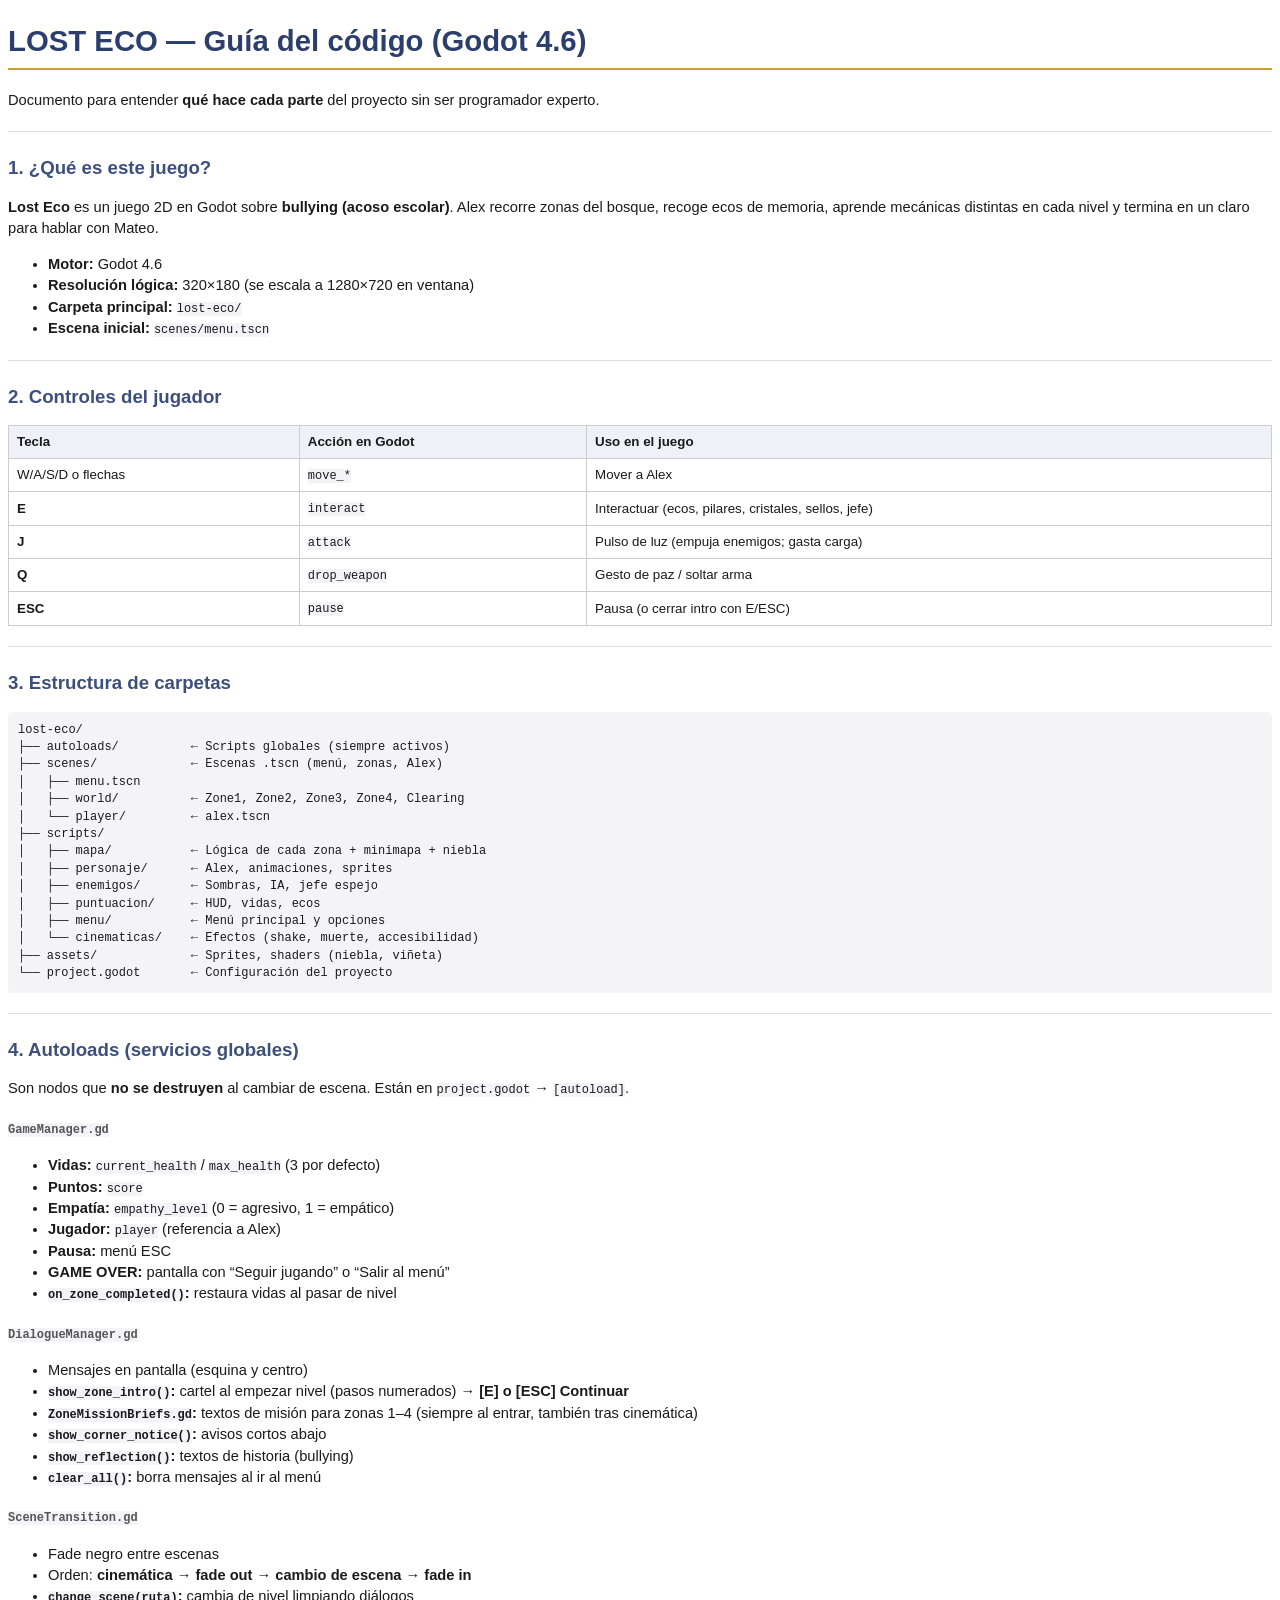
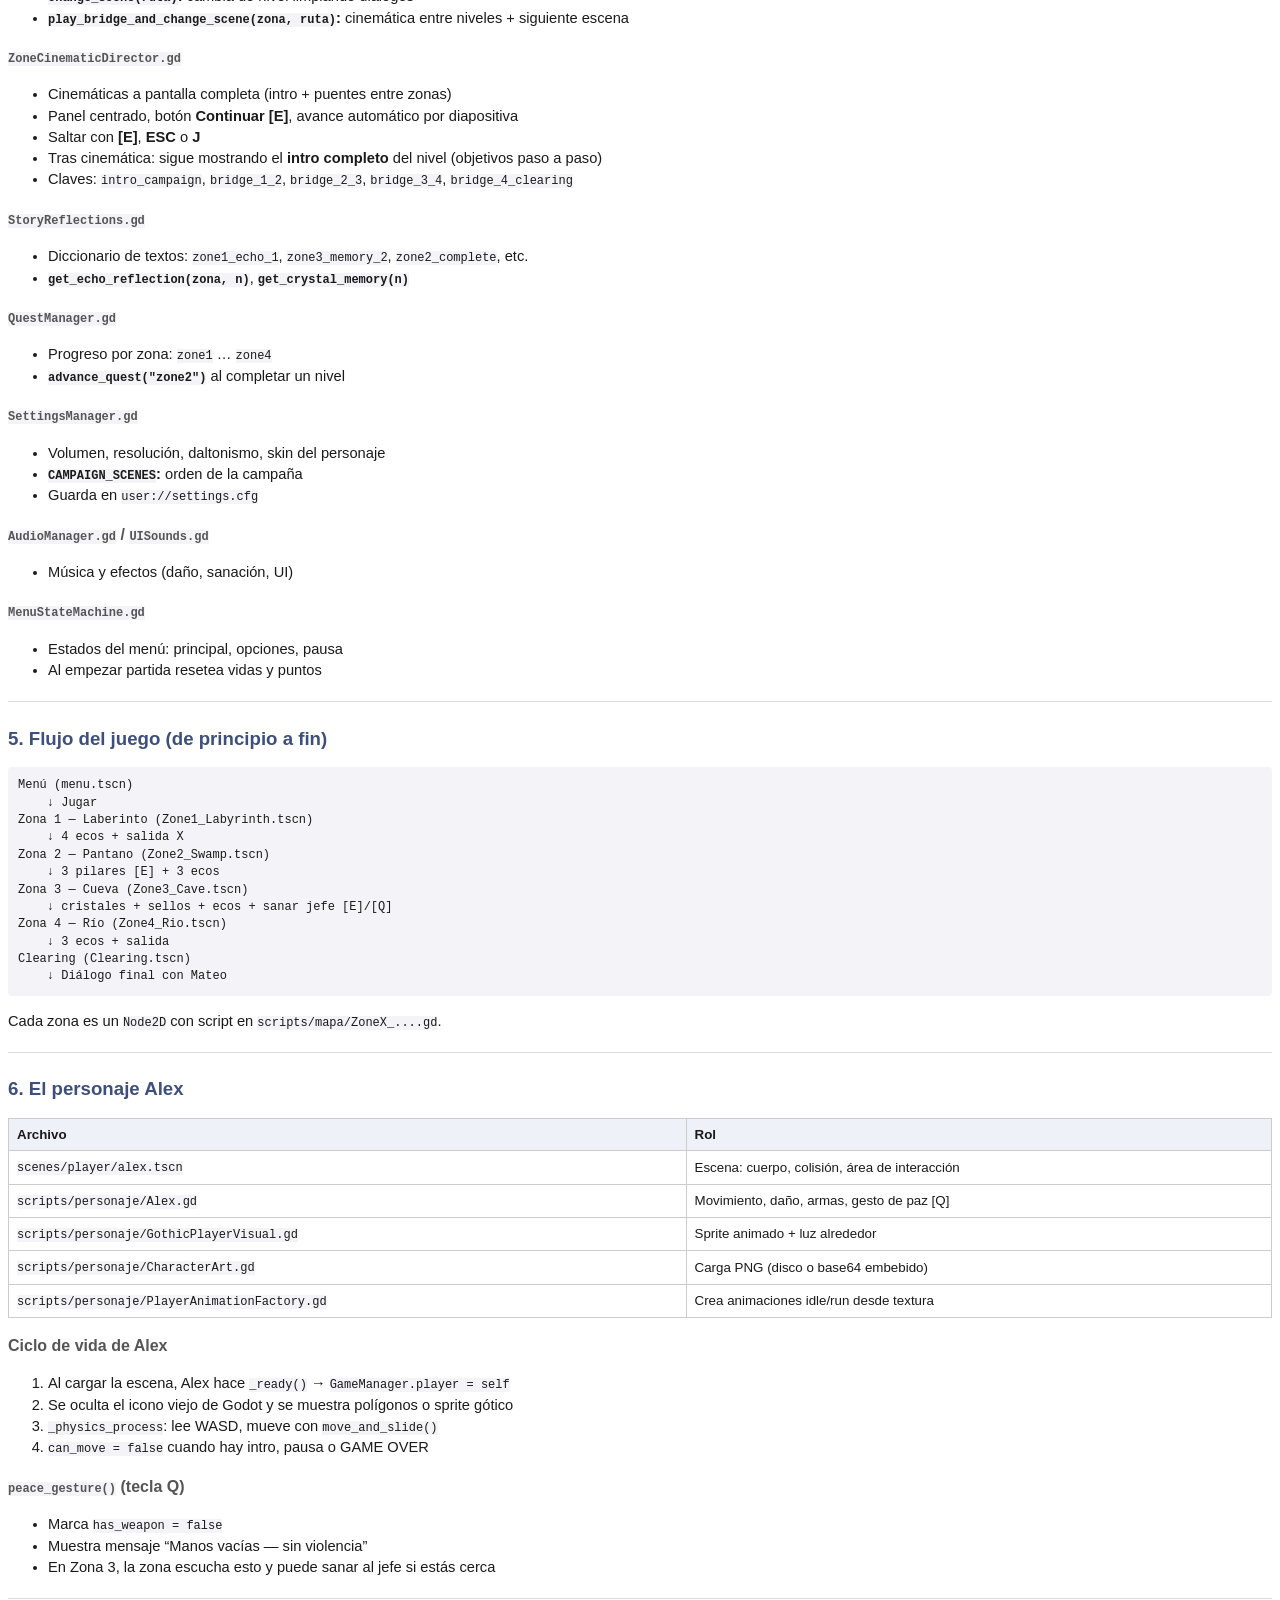
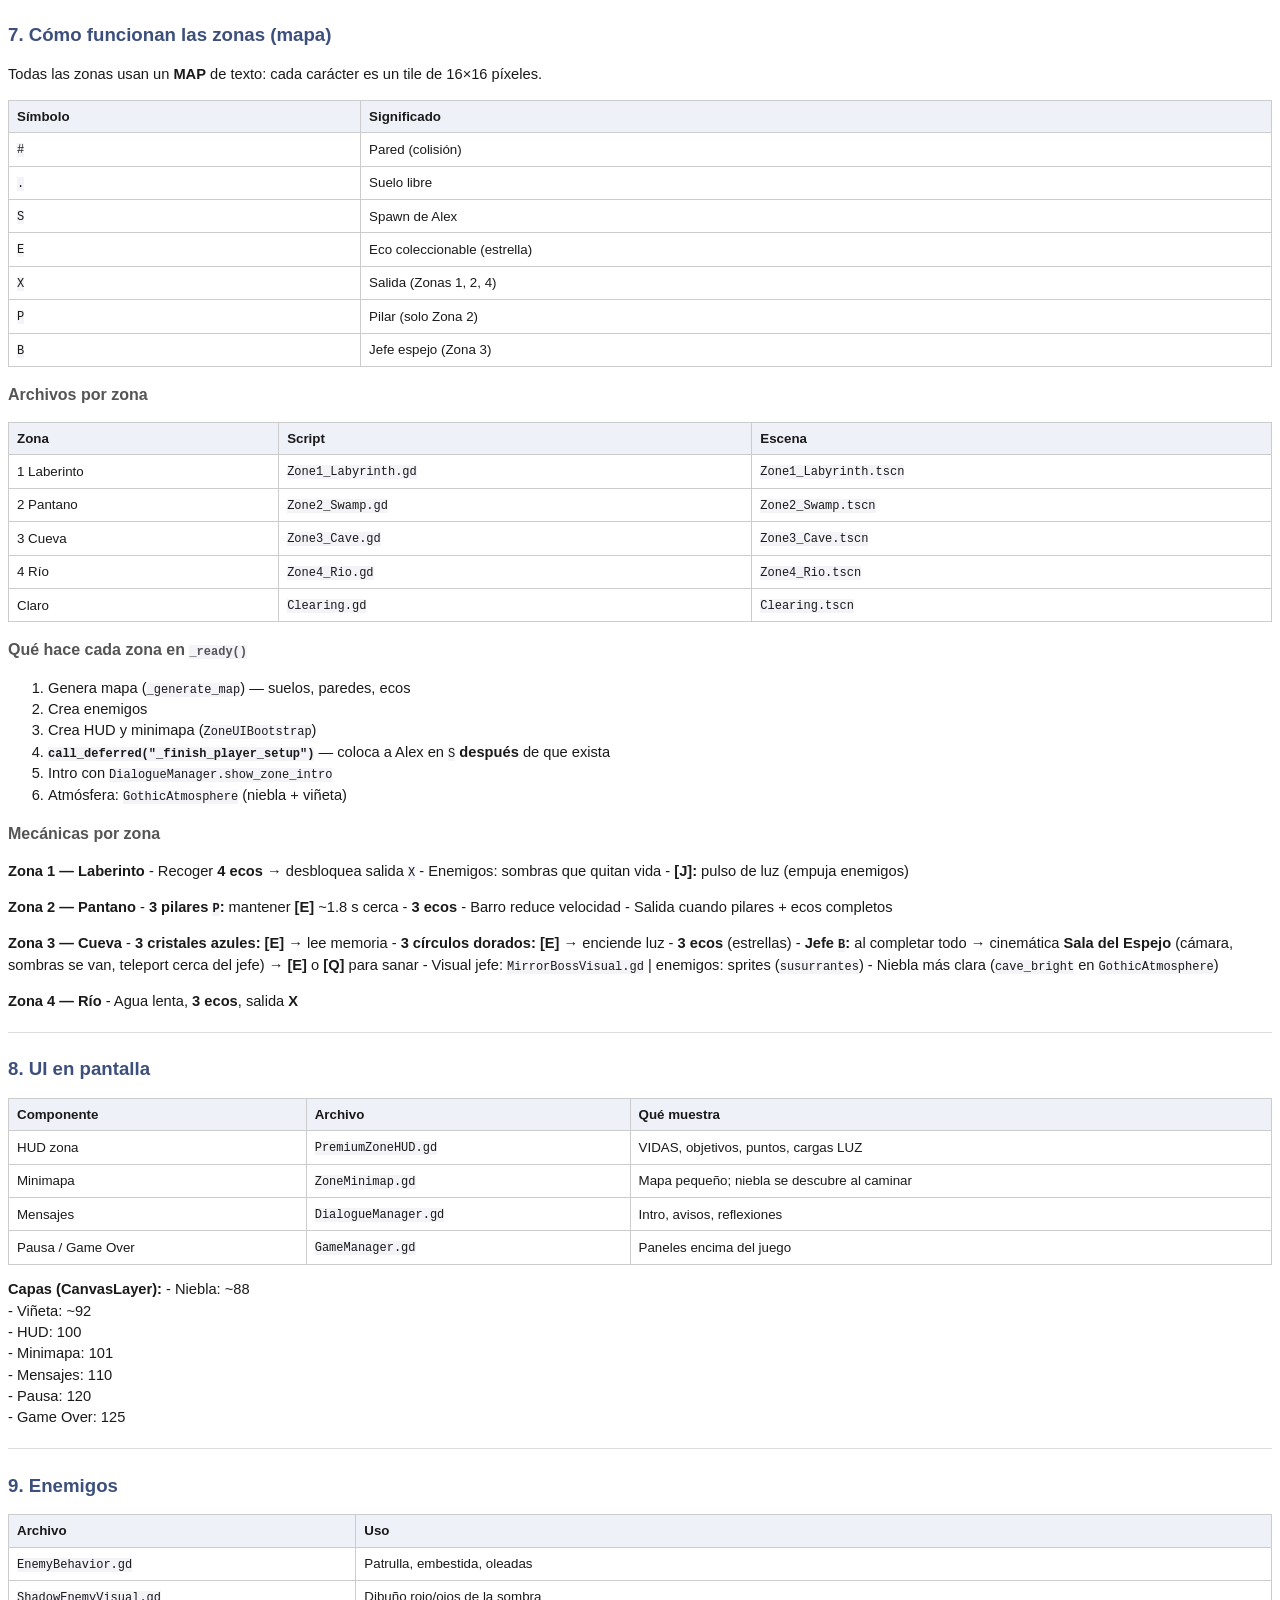
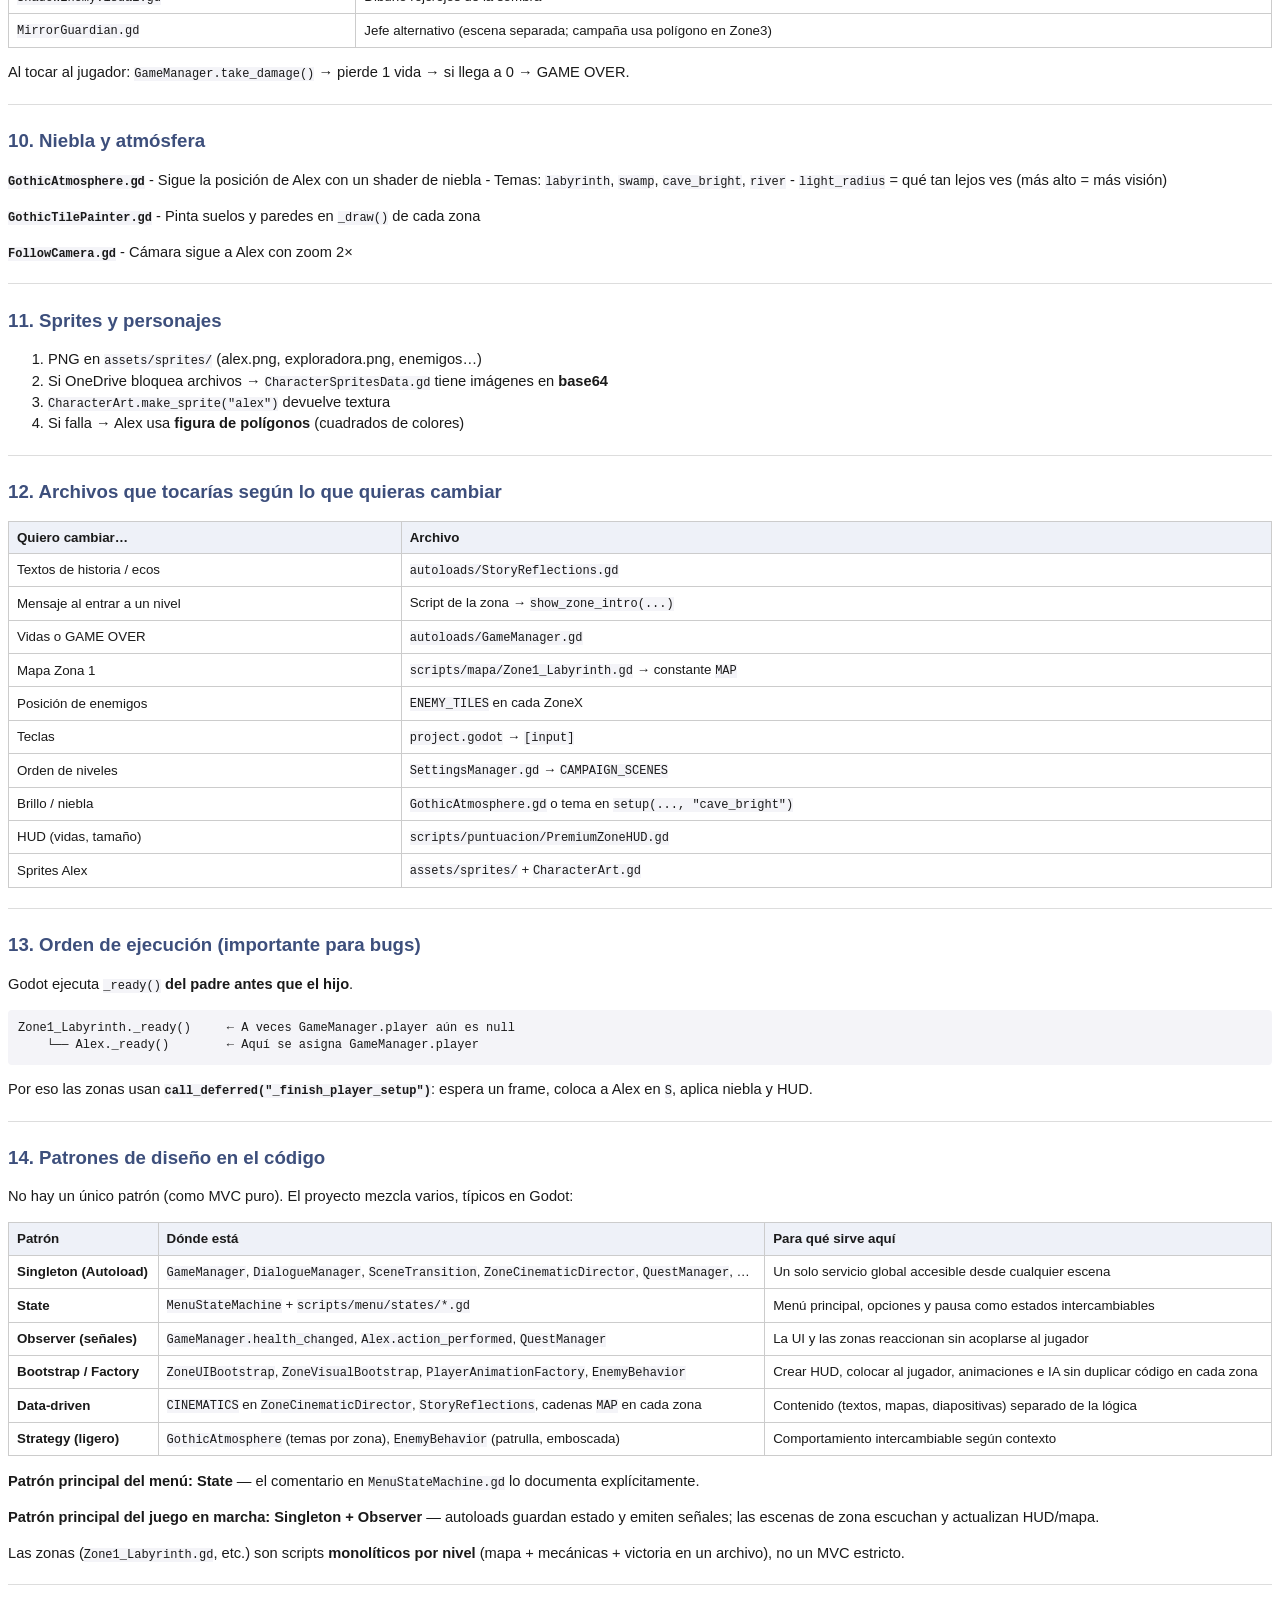
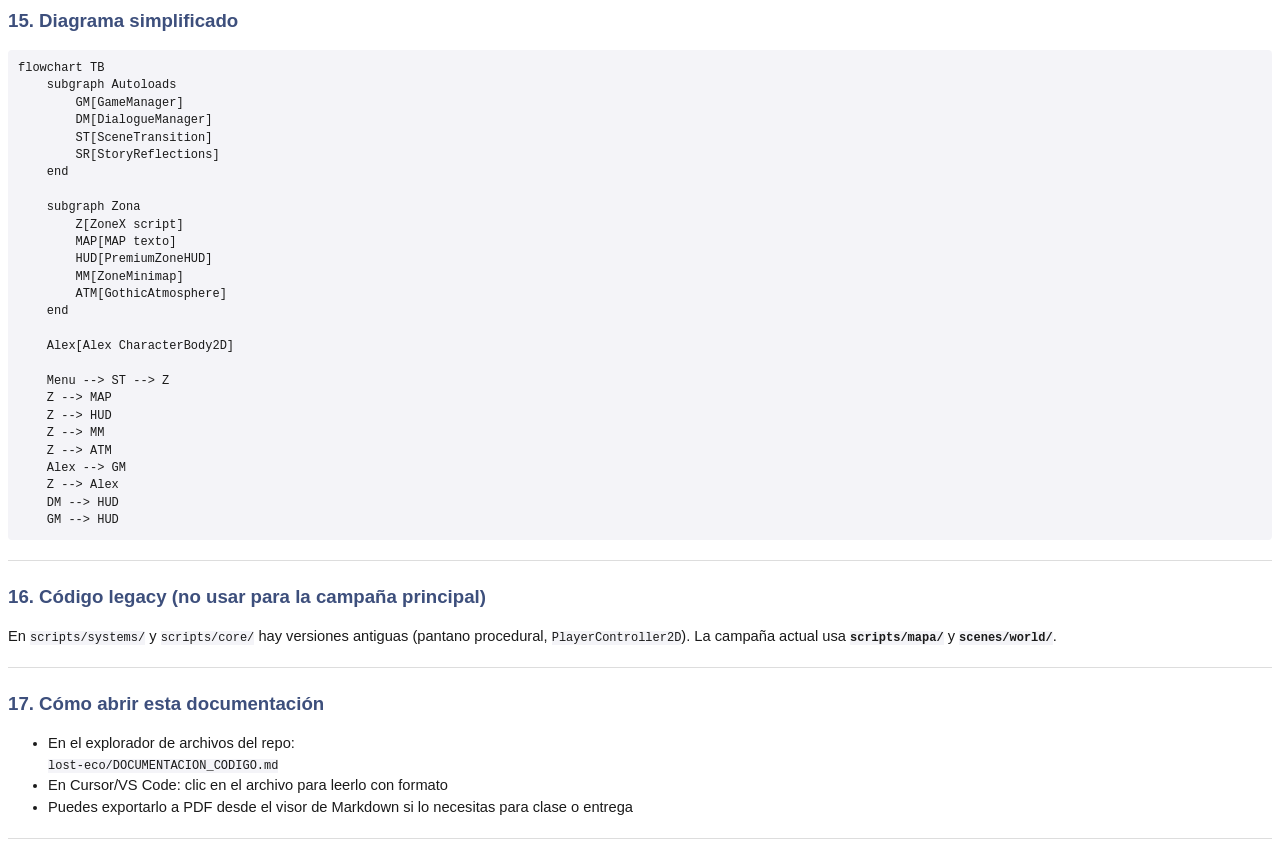
<file: lost-eco/DOCUMENTACION_CODIGO.html>
<!DOCTYPE html>
<html lang="es">
<head>
<meta charset="utf-8"/>
<title>LOST ECO — Documentación del código</title>
<style>
@page { margin: 18mm 16mm; }
body {
  font-family: "Segoe UI", Arial, sans-serif;
  font-size: 11pt;
  line-height: 1.45;
  color: #1a1a1a;
  max-width: 100%;
}
h1 { color: #2c3e6b; border-bottom: 2px solid #c9a227; padding-bottom: 6px; font-size: 22pt; }
h2 { color: #3d4f7c; margin-top: 1.2em; font-size: 14pt; }
h3 { color: #555; font-size: 12pt; }
code, pre { background: #f4f4f8; font-size: 9pt; }
pre { padding: 10px; border-radius: 4px; overflow-x: auto; white-space: pre-wrap; }
table { border-collapse: collapse; width: 100%; margin: 12px 0; font-size: 10pt; }
th, td { border: 1px solid #ccc; padding: 6px 8px; text-align: left; }
th { background: #eef1f8; }
blockquote { border-left: 4px solid #c9a227; margin-left: 0; padding-left: 12px; color: #444; }
hr { border: none; border-top: 1px solid #ddd; margin: 20px 0; }
</style>
</head>
<body>
<h1 id="lost-eco-guia-del-codigo-godot-46">LOST ECO — Guía del código (Godot 4.6)</h1>
<p>Documento para entender <strong>qué hace cada parte</strong> del proyecto sin ser programador experto.</p>
<hr />
<h2 id="1-que-es-este-juego">1. ¿Qué es este juego?</h2>
<p><strong>Lost Eco</strong> es un juego 2D en Godot sobre <strong>bullying (acoso escolar)</strong>. Alex recorre zonas del bosque, recoge ecos de memoria, aprende mecánicas distintas en cada nivel y termina en un claro para hablar con Mateo.</p>
<ul>
<li><strong>Motor:</strong> Godot 4.6  </li>
<li><strong>Resolución lógica:</strong> 320×180 (se escala a 1280×720 en ventana)  </li>
<li><strong>Carpeta principal:</strong> <code>lost-eco/</code>  </li>
<li><strong>Escena inicial:</strong> <code>scenes/menu.tscn</code></li>
</ul>
<hr />
<h2 id="2-controles-del-jugador">2. Controles del jugador</h2>
<table>
<thead>
<tr>
<th>Tecla</th>
<th>Acción en Godot</th>
<th>Uso en el juego</th>
</tr>
</thead>
<tbody>
<tr>
<td>W/A/S/D o flechas</td>
<td><code>move_*</code></td>
<td>Mover a Alex</td>
</tr>
<tr>
<td><strong>E</strong></td>
<td><code>interact</code></td>
<td>Interactuar (ecos, pilares, cristales, sellos, jefe)</td>
</tr>
<tr>
<td><strong>J</strong></td>
<td><code>attack</code></td>
<td>Pulso de luz (empuja enemigos; gasta carga)</td>
</tr>
<tr>
<td><strong>Q</strong></td>
<td><code>drop_weapon</code></td>
<td>Gesto de paz / soltar arma</td>
</tr>
<tr>
<td><strong>ESC</strong></td>
<td><code>pause</code></td>
<td>Pausa (o cerrar intro con E/ESC)</td>
</tr>
</tbody>
</table>
<hr />
<h2 id="3-estructura-de-carpetas">3. Estructura de carpetas</h2>
<pre><code>lost-eco/
├── autoloads/          ← Scripts globales (siempre activos)
├── scenes/             ← Escenas .tscn (menú, zonas, Alex)
│   ├── menu.tscn
│   ├── world/          ← Zone1, Zone2, Zone3, Zone4, Clearing
│   └── player/         ← alex.tscn
├── scripts/
│   ├── mapa/           ← Lógica de cada zona + minimapa + niebla
│   ├── personaje/      ← Alex, animaciones, sprites
│   ├── enemigos/       ← Sombras, IA, jefe espejo
│   ├── puntuacion/     ← HUD, vidas, ecos
│   ├── menu/           ← Menú principal y opciones
│   └── cinematicas/    ← Efectos (shake, muerte, accesibilidad)
├── assets/             ← Sprites, shaders (niebla, viñeta)
└── project.godot       ← Configuración del proyecto
</code></pre>
<hr />
<h2 id="4-autoloads-servicios-globales">4. Autoloads (servicios globales)</h2>
<p>Son nodos que <strong>no se destruyen</strong> al cambiar de escena. Están en <code>project.godot</code> → <code>[autoload]</code>.</p>
<h3 id="gamemanagergd"><code>GameManager.gd</code></h3>
<ul>
<li><strong>Vidas:</strong> <code>current_health</code> / <code>max_health</code> (3 por defecto)</li>
<li><strong>Puntos:</strong> <code>score</code></li>
<li><strong>Empatía:</strong> <code>empathy_level</code> (0 = agresivo, 1 = empático)</li>
<li><strong>Jugador:</strong> <code>player</code> (referencia a Alex)</li>
<li><strong>Pausa:</strong> menú ESC</li>
<li><strong>GAME OVER:</strong> pantalla con “Seguir jugando” o “Salir al menú”</li>
<li><strong><code>on_zone_completed()</code>:</strong> restaura vidas al pasar de nivel</li>
</ul>
<h3 id="dialoguemanagergd"><code>DialogueManager.gd</code></h3>
<ul>
<li>Mensajes en pantalla (esquina y centro)</li>
<li><strong><code>show_zone_intro()</code>:</strong> cartel al empezar nivel (pasos numerados) → <strong>[E] o [ESC] Continuar</strong></li>
<li><strong><code>ZoneMissionBriefs.gd</code>:</strong> textos de misión para zonas 1–4 (siempre al entrar, también tras cinemática)</li>
<li><strong><code>show_corner_notice()</code>:</strong> avisos cortos abajo</li>
<li><strong><code>show_reflection()</code>:</strong> textos de historia (bullying)</li>
<li><strong><code>clear_all()</code>:</strong> borra mensajes al ir al menú</li>
</ul>
<h3 id="scenetransitiongd"><code>SceneTransition.gd</code></h3>
<ul>
<li>Fade negro entre escenas</li>
<li>Orden: <strong>cinemática → fade out → cambio de escena → fade in</strong></li>
<li><strong><code>change_scene(ruta)</code>:</strong> cambia de nivel limpiando diálogos</li>
<li><strong><code>play_bridge_and_change_scene(zona, ruta)</code>:</strong> cinemática entre niveles + siguiente escena</li>
</ul>
<h3 id="zonecinematicdirectorgd"><code>ZoneCinematicDirector.gd</code></h3>
<ul>
<li>Cinemáticas a pantalla completa (intro + puentes entre zonas)</li>
<li>Panel centrado, botón <strong>Continuar [E]</strong>, avance automático por diapositiva</li>
<li>Saltar con <strong>[E]</strong>, <strong>ESC</strong> o <strong>J</strong></li>
<li>Tras cinemática: sigue mostrando el <strong>intro completo</strong> del nivel (objetivos paso a paso)</li>
<li>Claves: <code>intro_campaign</code>, <code>bridge_1_2</code>, <code>bridge_2_3</code>, <code>bridge_3_4</code>, <code>bridge_4_clearing</code></li>
</ul>
<h3 id="storyreflectionsgd"><code>StoryReflections.gd</code></h3>
<ul>
<li>Diccionario de textos: <code>zone1_echo_1</code>, <code>zone3_memory_2</code>, <code>zone2_complete</code>, etc.</li>
<li><strong><code>get_echo_reflection(zona, n)</code></strong>, <strong><code>get_crystal_memory(n)</code></strong></li>
</ul>
<h3 id="questmanagergd"><code>QuestManager.gd</code></h3>
<ul>
<li>Progreso por zona: <code>zone1</code> … <code>zone4</code></li>
<li><strong><code>advance_quest("zone2")</code></strong> al completar un nivel</li>
</ul>
<h3 id="settingsmanagergd"><code>SettingsManager.gd</code></h3>
<ul>
<li>Volumen, resolución, daltonismo, skin del personaje</li>
<li><strong><code>CAMPAIGN_SCENES</code>:</strong> orden de la campaña</li>
<li>Guarda en <code>user://settings.cfg</code></li>
</ul>
<h3 id="audiomanagergd-uisoundsgd"><code>AudioManager.gd</code> / <code>UISounds.gd</code></h3>
<ul>
<li>Música y efectos (daño, sanación, UI)</li>
</ul>
<h3 id="menustatemachinegd"><code>MenuStateMachine.gd</code></h3>
<ul>
<li>Estados del menú: principal, opciones, pausa</li>
<li>Al empezar partida resetea vidas y puntos</li>
</ul>
<hr />
<h2 id="5-flujo-del-juego-de-principio-a-fin">5. Flujo del juego (de principio a fin)</h2>
<pre><code>Menú (menu.tscn)
    ↓ Jugar
Zona 1 — Laberinto (Zone1_Labyrinth.tscn)
    ↓ 4 ecos + salida X
Zona 2 — Pantano (Zone2_Swamp.tscn)
    ↓ 3 pilares [E] + 3 ecos
Zona 3 — Cueva (Zone3_Cave.tscn)
    ↓ cristales + sellos + ecos + sanar jefe [E]/[Q]
Zona 4 — Río (Zone4_Rio.tscn)
    ↓ 3 ecos + salida
Clearing (Clearing.tscn)
    ↓ Diálogo final con Mateo
</code></pre>
<p>Cada zona es un <code>Node2D</code> con script en <code>scripts/mapa/ZoneX_....gd</code>.</p>
<hr />
<h2 id="6-el-personaje-alex">6. El personaje Alex</h2>
<table>
<thead>
<tr>
<th>Archivo</th>
<th>Rol</th>
</tr>
</thead>
<tbody>
<tr>
<td><code>scenes/player/alex.tscn</code></td>
<td>Escena: cuerpo, colisión, área de interacción</td>
</tr>
<tr>
<td><code>scripts/personaje/Alex.gd</code></td>
<td>Movimiento, daño, armas, gesto de paz [Q]</td>
</tr>
<tr>
<td><code>scripts/personaje/GothicPlayerVisual.gd</code></td>
<td>Sprite animado + luz alrededor</td>
</tr>
<tr>
<td><code>scripts/personaje/CharacterArt.gd</code></td>
<td>Carga PNG (disco o base64 embebido)</td>
</tr>
<tr>
<td><code>scripts/personaje/PlayerAnimationFactory.gd</code></td>
<td>Crea animaciones idle/run desde textura</td>
</tr>
</tbody>
</table>
<h3 id="ciclo-de-vida-de-alex">Ciclo de vida de Alex</h3>
<ol>
<li>Al cargar la escena, Alex hace <code>_ready()</code> → <code>GameManager.player = self</code></li>
<li>Se oculta el icono viejo de Godot y se muestra polígonos o sprite gótico</li>
<li><code>_physics_process</code>: lee WASD, mueve con <code>move_and_slide()</code></li>
<li><code>can_move = false</code> cuando hay intro, pausa o GAME OVER</li>
</ol>
<h3 id="peace_gesture-tecla-q"><code>peace_gesture()</code> (tecla Q)</h3>
<ul>
<li>Marca <code>has_weapon = false</code></li>
<li>Muestra mensaje “Manos vacías — sin violencia”</li>
<li>En Zona 3, la zona escucha esto y puede sanar al jefe si estás cerca</li>
</ul>
<hr />
<h2 id="7-como-funcionan-las-zonas-mapa">7. Cómo funcionan las zonas (mapa)</h2>
<p>Todas las zonas usan un <strong>MAP</strong> de texto: cada carácter es un tile de 16×16 píxeles.</p>
<table>
<thead>
<tr>
<th>Símbolo</th>
<th>Significado</th>
</tr>
</thead>
<tbody>
<tr>
<td><code>#</code></td>
<td>Pared (colisión)</td>
</tr>
<tr>
<td><code>.</code></td>
<td>Suelo libre</td>
</tr>
<tr>
<td><code>S</code></td>
<td>Spawn de Alex</td>
</tr>
<tr>
<td><code>E</code></td>
<td>Eco coleccionable (estrella)</td>
</tr>
<tr>
<td><code>X</code></td>
<td>Salida (Zonas 1, 2, 4)</td>
</tr>
<tr>
<td><code>P</code></td>
<td>Pilar (solo Zona 2)</td>
</tr>
<tr>
<td><code>B</code></td>
<td>Jefe espejo (Zona 3)</td>
</tr>
</tbody>
</table>
<h3 id="archivos-por-zona">Archivos por zona</h3>
<table>
<thead>
<tr>
<th>Zona</th>
<th>Script</th>
<th>Escena</th>
</tr>
</thead>
<tbody>
<tr>
<td>1 Laberinto</td>
<td><code>Zone1_Labyrinth.gd</code></td>
<td><code>Zone1_Labyrinth.tscn</code></td>
</tr>
<tr>
<td>2 Pantano</td>
<td><code>Zone2_Swamp.gd</code></td>
<td><code>Zone2_Swamp.tscn</code></td>
</tr>
<tr>
<td>3 Cueva</td>
<td><code>Zone3_Cave.gd</code></td>
<td><code>Zone3_Cave.tscn</code></td>
</tr>
<tr>
<td>4 Río</td>
<td><code>Zone4_Rio.gd</code></td>
<td><code>Zone4_Rio.tscn</code></td>
</tr>
<tr>
<td>Claro</td>
<td><code>Clearing.gd</code></td>
<td><code>Clearing.tscn</code></td>
</tr>
</tbody>
</table>
<h3 id="que-hace-cada-zona-en-_ready">Qué hace cada zona en <code>_ready()</code></h3>
<ol>
<li>Genera mapa (<code>_generate_map</code>) — suelos, paredes, ecos</li>
<li>Crea enemigos</li>
<li>Crea HUD y minimapa (<code>ZoneUIBootstrap</code>)</li>
<li><strong><code>call_deferred("_finish_player_setup")</code></strong> — coloca a Alex en <code>S</code> <strong>después</strong> de que exista</li>
<li>Intro con <code>DialogueManager.show_zone_intro</code></li>
<li>Atmósfera: <code>GothicAtmosphere</code> (niebla + viñeta)</li>
</ol>
<h3 id="mecanicas-por-zona">Mecánicas por zona</h3>
<p><strong>Zona 1 — Laberinto</strong>
- Recoger <strong>4 ecos</strong> → desbloquea salida <code>X</code>
- Enemigos: sombras que quitan vida
- <strong>[J]:</strong> pulso de luz (empuja enemigos)</p>
<p><strong>Zona 2 — Pantano</strong>
- <strong>3 pilares <code>P</code>:</strong> mantener <strong>[E]</strong> ~1.8 s cerca
- <strong>3 ecos</strong>
- Barro reduce velocidad
- Salida cuando pilares + ecos completos</p>
<p><strong>Zona 3 — Cueva</strong>
- <strong>3 cristales azules:</strong> <strong>[E]</strong> → lee memoria
- <strong>3 círculos dorados:</strong> <strong>[E]</strong> → enciende luz
- <strong>3 ecos</strong> (estrellas)
- <strong>Jefe <code>B</code>:</strong> al completar todo → cinemática <strong>Sala del Espejo</strong> (cámara, sombras se van, teleport cerca del jefe) → <strong>[E]</strong> o <strong>[Q]</strong> para sanar
- Visual jefe: <code>MirrorBossVisual.gd</code> | enemigos: sprites (<code>susurrantes</code>)
- Niebla más clara (<code>cave_bright</code> en <code>GothicAtmosphere</code>)</p>
<p><strong>Zona 4 — Río</strong>
- Agua lenta, <strong>3 ecos</strong>, salida <strong>X</strong></p>
<hr />
<h2 id="8-ui-en-pantalla">8. UI en pantalla</h2>
<table>
<thead>
<tr>
<th>Componente</th>
<th>Archivo</th>
<th>Qué muestra</th>
</tr>
</thead>
<tbody>
<tr>
<td>HUD zona</td>
<td><code>PremiumZoneHUD.gd</code></td>
<td>VIDAS, objetivos, puntos, cargas LUZ</td>
</tr>
<tr>
<td>Minimapa</td>
<td><code>ZoneMinimap.gd</code></td>
<td>Mapa pequeño; niebla se descubre al caminar</td>
</tr>
<tr>
<td>Mensajes</td>
<td><code>DialogueManager.gd</code></td>
<td>Intro, avisos, reflexiones</td>
</tr>
<tr>
<td>Pausa / Game Over</td>
<td><code>GameManager.gd</code></td>
<td>Paneles encima del juego</td>
</tr>
</tbody>
</table>
<p><strong>Capas (CanvasLayer):</strong>
- Niebla: ~88<br />
- Viñeta: ~92<br />
- HUD: 100<br />
- Minimapa: 101<br />
- Mensajes: 110<br />
- Pausa: 120<br />
- Game Over: 125  </p>
<hr />
<h2 id="9-enemigos">9. Enemigos</h2>
<table>
<thead>
<tr>
<th>Archivo</th>
<th>Uso</th>
</tr>
</thead>
<tbody>
<tr>
<td><code>EnemyBehavior.gd</code></td>
<td>Patrulla, embestida, oleadas</td>
</tr>
<tr>
<td><code>ShadowEnemyVisual.gd</code></td>
<td>Dibuño rojo/ojos de la sombra</td>
</tr>
<tr>
<td><code>MirrorGuardian.gd</code></td>
<td>Jefe alternativo (escena separada; campaña usa polígono en Zone3)</td>
</tr>
</tbody>
</table>
<p>Al tocar al jugador: <code>GameManager.take_damage()</code> → pierde 1 vida → si llega a 0 → GAME OVER.</p>
<hr />
<h2 id="10-niebla-y-atmosfera">10. Niebla y atmósfera</h2>
<p><strong><code>GothicAtmosphere.gd</code></strong>
- Sigue la posición de Alex con un shader de niebla
- Temas: <code>labyrinth</code>, <code>swamp</code>, <code>cave_bright</code>, <code>river</code>
- <code>light_radius</code> = qué tan lejos ves (más alto = más visión)</p>
<p><strong><code>GothicTilePainter.gd</code></strong>
- Pinta suelos y paredes en <code>_draw()</code> de cada zona</p>
<p><strong><code>FollowCamera.gd</code></strong>
- Cámara sigue a Alex con zoom 2×</p>
<hr />
<h2 id="11-sprites-y-personajes">11. Sprites y personajes</h2>
<ol>
<li>PNG en <code>assets/sprites/</code> (alex.png, exploradora.png, enemigos…)</li>
<li>Si OneDrive bloquea archivos → <code>CharacterSpritesData.gd</code> tiene imágenes en <strong>base64</strong></li>
<li><code>CharacterArt.make_sprite("alex")</code> devuelve textura</li>
<li>Si falla → Alex usa <strong>figura de polígonos</strong> (cuadrados de colores)</li>
</ol>
<hr />
<h2 id="12-archivos-que-tocarias-segun-lo-que-quieras-cambiar">12. Archivos que tocarías según lo que quieras cambiar</h2>
<table>
<thead>
<tr>
<th>Quiero cambiar…</th>
<th>Archivo</th>
</tr>
</thead>
<tbody>
<tr>
<td>Textos de historia / ecos</td>
<td><code>autoloads/StoryReflections.gd</code></td>
</tr>
<tr>
<td>Mensaje al entrar a un nivel</td>
<td>Script de la zona → <code>show_zone_intro(...)</code></td>
</tr>
<tr>
<td>Vidas o GAME OVER</td>
<td><code>autoloads/GameManager.gd</code></td>
</tr>
<tr>
<td>Mapa Zona 1</td>
<td><code>scripts/mapa/Zone1_Labyrinth.gd</code> → constante <code>MAP</code></td>
</tr>
<tr>
<td>Posición de enemigos</td>
<td><code>ENEMY_TILES</code> en cada ZoneX</td>
</tr>
<tr>
<td>Teclas</td>
<td><code>project.godot</code> → <code>[input]</code></td>
</tr>
<tr>
<td>Orden de niveles</td>
<td><code>SettingsManager.gd</code> → <code>CAMPAIGN_SCENES</code></td>
</tr>
<tr>
<td>Brillo / niebla</td>
<td><code>GothicAtmosphere.gd</code> o tema en <code>setup(..., "cave_bright")</code></td>
</tr>
<tr>
<td>HUD (vidas, tamaño)</td>
<td><code>scripts/puntuacion/PremiumZoneHUD.gd</code></td>
</tr>
<tr>
<td>Sprites Alex</td>
<td><code>assets/sprites/</code> + <code>CharacterArt.gd</code></td>
</tr>
</tbody>
</table>
<hr />
<h2 id="13-orden-de-ejecucion-importante-para-bugs">13. Orden de ejecución (importante para bugs)</h2>
<p>Godot ejecuta <code>_ready()</code> <strong>del padre antes que el hijo</strong>.</p>
<pre><code>Zone1_Labyrinth._ready()     ← A veces GameManager.player aún es null
    └── Alex._ready()        ← Aquí se asigna GameManager.player
</code></pre>
<p>Por eso las zonas usan <strong><code>call_deferred("_finish_player_setup")</code></strong>: espera un frame, coloca a Alex en <code>S</code>, aplica niebla y HUD.</p>
<hr />
<h2 id="14-patrones-de-diseno-en-el-codigo">14. Patrones de diseño en el código</h2>
<p>No hay un único patrón (como MVC puro). El proyecto mezcla varios, típicos en Godot:</p>
<table>
<thead>
<tr>
<th>Patrón</th>
<th>Dónde está</th>
<th>Para qué sirve aquí</th>
</tr>
</thead>
<tbody>
<tr>
<td><strong>Singleton (Autoload)</strong></td>
<td><code>GameManager</code>, <code>DialogueManager</code>, <code>SceneTransition</code>, <code>ZoneCinematicDirector</code>, <code>QuestManager</code>, …</td>
<td>Un solo servicio global accesible desde cualquier escena</td>
</tr>
<tr>
<td><strong>State</strong></td>
<td><code>MenuStateMachine</code> + <code>scripts/menu/states/*.gd</code></td>
<td>Menú principal, opciones y pausa como estados intercambiables</td>
</tr>
<tr>
<td><strong>Observer (señales)</strong></td>
<td><code>GameManager.health_changed</code>, <code>Alex.action_performed</code>, <code>QuestManager</code></td>
<td>La UI y las zonas reaccionan sin acoplarse al jugador</td>
</tr>
<tr>
<td><strong>Bootstrap / Factory</strong></td>
<td><code>ZoneUIBootstrap</code>, <code>ZoneVisualBootstrap</code>, <code>PlayerAnimationFactory</code>, <code>EnemyBehavior</code></td>
<td>Crear HUD, colocar al jugador, animaciones e IA sin duplicar código en cada zona</td>
</tr>
<tr>
<td><strong>Data-driven</strong></td>
<td><code>CINEMATICS</code> en <code>ZoneCinematicDirector</code>, <code>StoryReflections</code>, cadenas <code>MAP</code> en cada zona</td>
<td>Contenido (textos, mapas, diapositivas) separado de la lógica</td>
</tr>
<tr>
<td><strong>Strategy (ligero)</strong></td>
<td><code>GothicAtmosphere</code> (temas por zona), <code>EnemyBehavior</code> (patrulla, emboscada)</td>
<td>Comportamiento intercambiable según contexto</td>
</tr>
</tbody>
</table>
<p><strong>Patrón principal del menú:</strong> <strong>State</strong> — el comentario en <code>MenuStateMachine.gd</code> lo documenta explícitamente.</p>
<p><strong>Patrón principal del juego en marcha:</strong> <strong>Singleton + Observer</strong> — autoloads guardan estado y emiten señales; las escenas de zona escuchan y actualizan HUD/mapa.</p>
<p>Las zonas (<code>Zone1_Labyrinth.gd</code>, etc.) son scripts <strong>monolíticos por nivel</strong> (mapa + mecánicas + victoria en un archivo), no un MVC estricto.</p>
<hr />
<h2 id="15-diagrama-simplificado">15. Diagrama simplificado</h2>
<pre><code class="language-mermaid">flowchart TB
    subgraph Autoloads
        GM[GameManager]
        DM[DialogueManager]
        ST[SceneTransition]
        SR[StoryReflections]
    end

    subgraph Zona
        Z[ZoneX script]
        MAP[MAP texto]
        HUD[PremiumZoneHUD]
        MM[ZoneMinimap]
        ATM[GothicAtmosphere]
    end

    Alex[Alex CharacterBody2D]

    Menu --&gt; ST --&gt; Z
    Z --&gt; MAP
    Z --&gt; HUD
    Z --&gt; MM
    Z --&gt; ATM
    Alex --&gt; GM
    Z --&gt; Alex
    DM --&gt; HUD
    GM --&gt; HUD
</code></pre>
<hr />
<h2 id="16-codigo-legacy-no-usar-para-la-campana-principal">16. Código legacy (no usar para la campaña principal)</h2>
<p>En <code>scripts/systems/</code> y <code>scripts/core/</code> hay versiones antiguas (pantano procedural, <code>PlayerController2D</code>). La campaña actual usa <strong><code>scripts/mapa/</code></strong> y <strong><code>scenes/world/</code></strong>.</p>
<hr />
<h2 id="17-como-abrir-esta-documentacion">17. Cómo abrir esta documentación</h2>
<ul>
<li>En el explorador de archivos del repo:<br />
<code>lost-eco/DOCUMENTACION_CODIGO.md</code></li>
<li>En Cursor/VS Code: clic en el archivo para leerlo con formato</li>
<li>Puedes exportarlo a PDF desde el visor de Markdown si lo necesitas para clase o entrega</li>
</ul>
<hr />
<p><em>Última actualización: campaña Zonas 1–4 + Clearing, cinemáticas, patrones de diseño documentados, HUD, GAME OVER.</em></p>
</body>
</html>
</file>
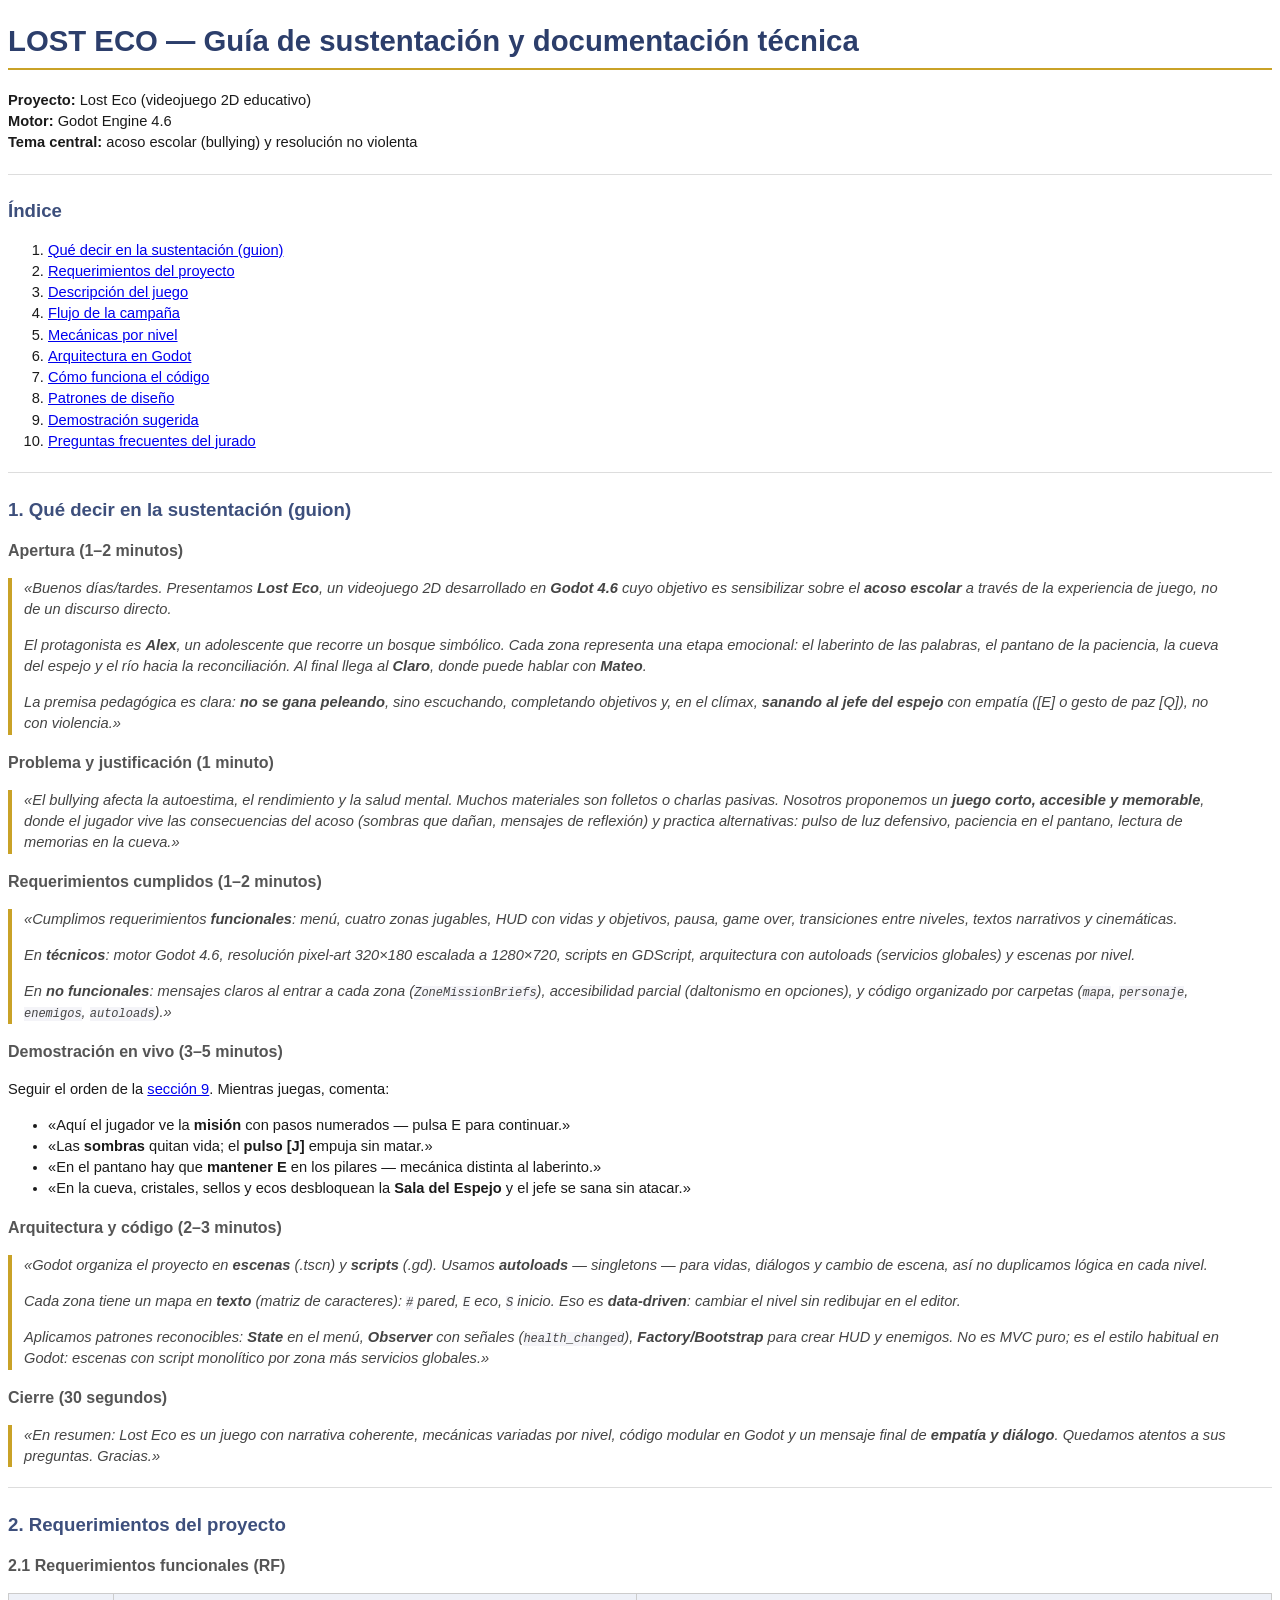
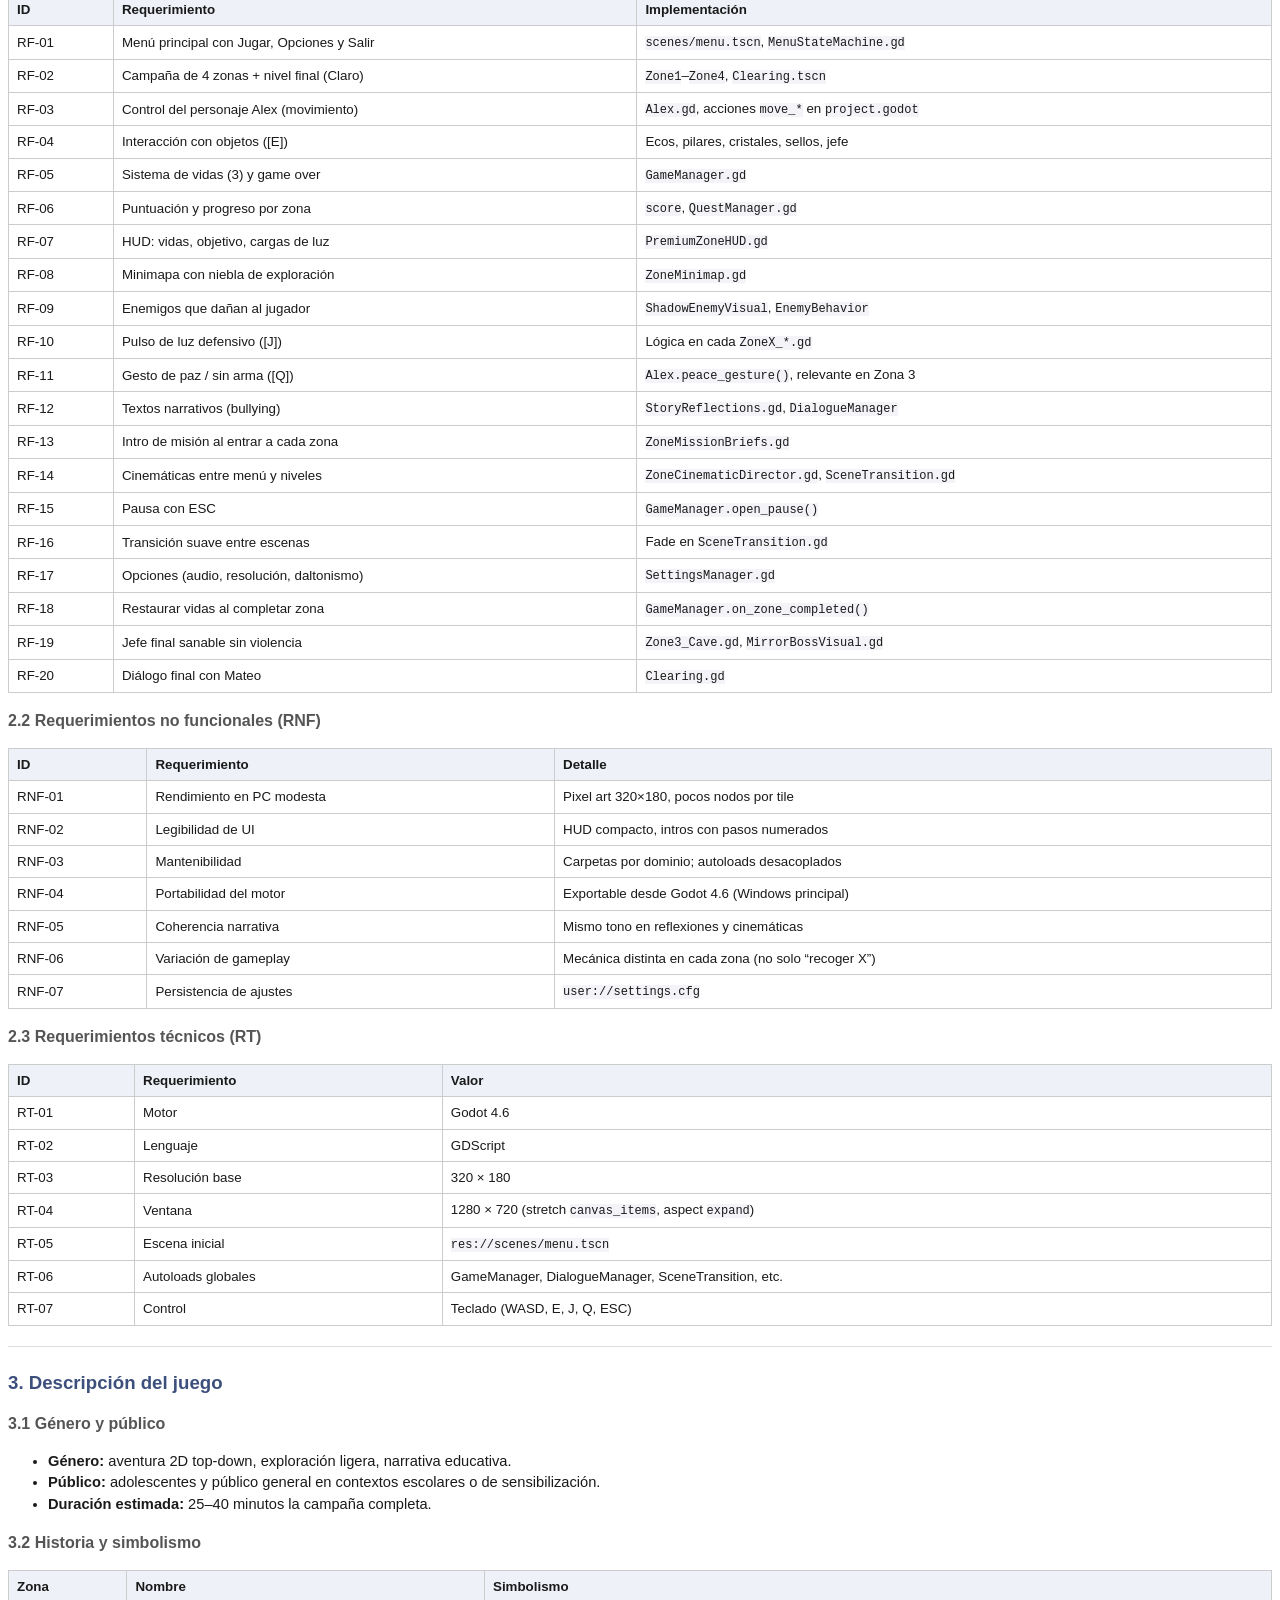
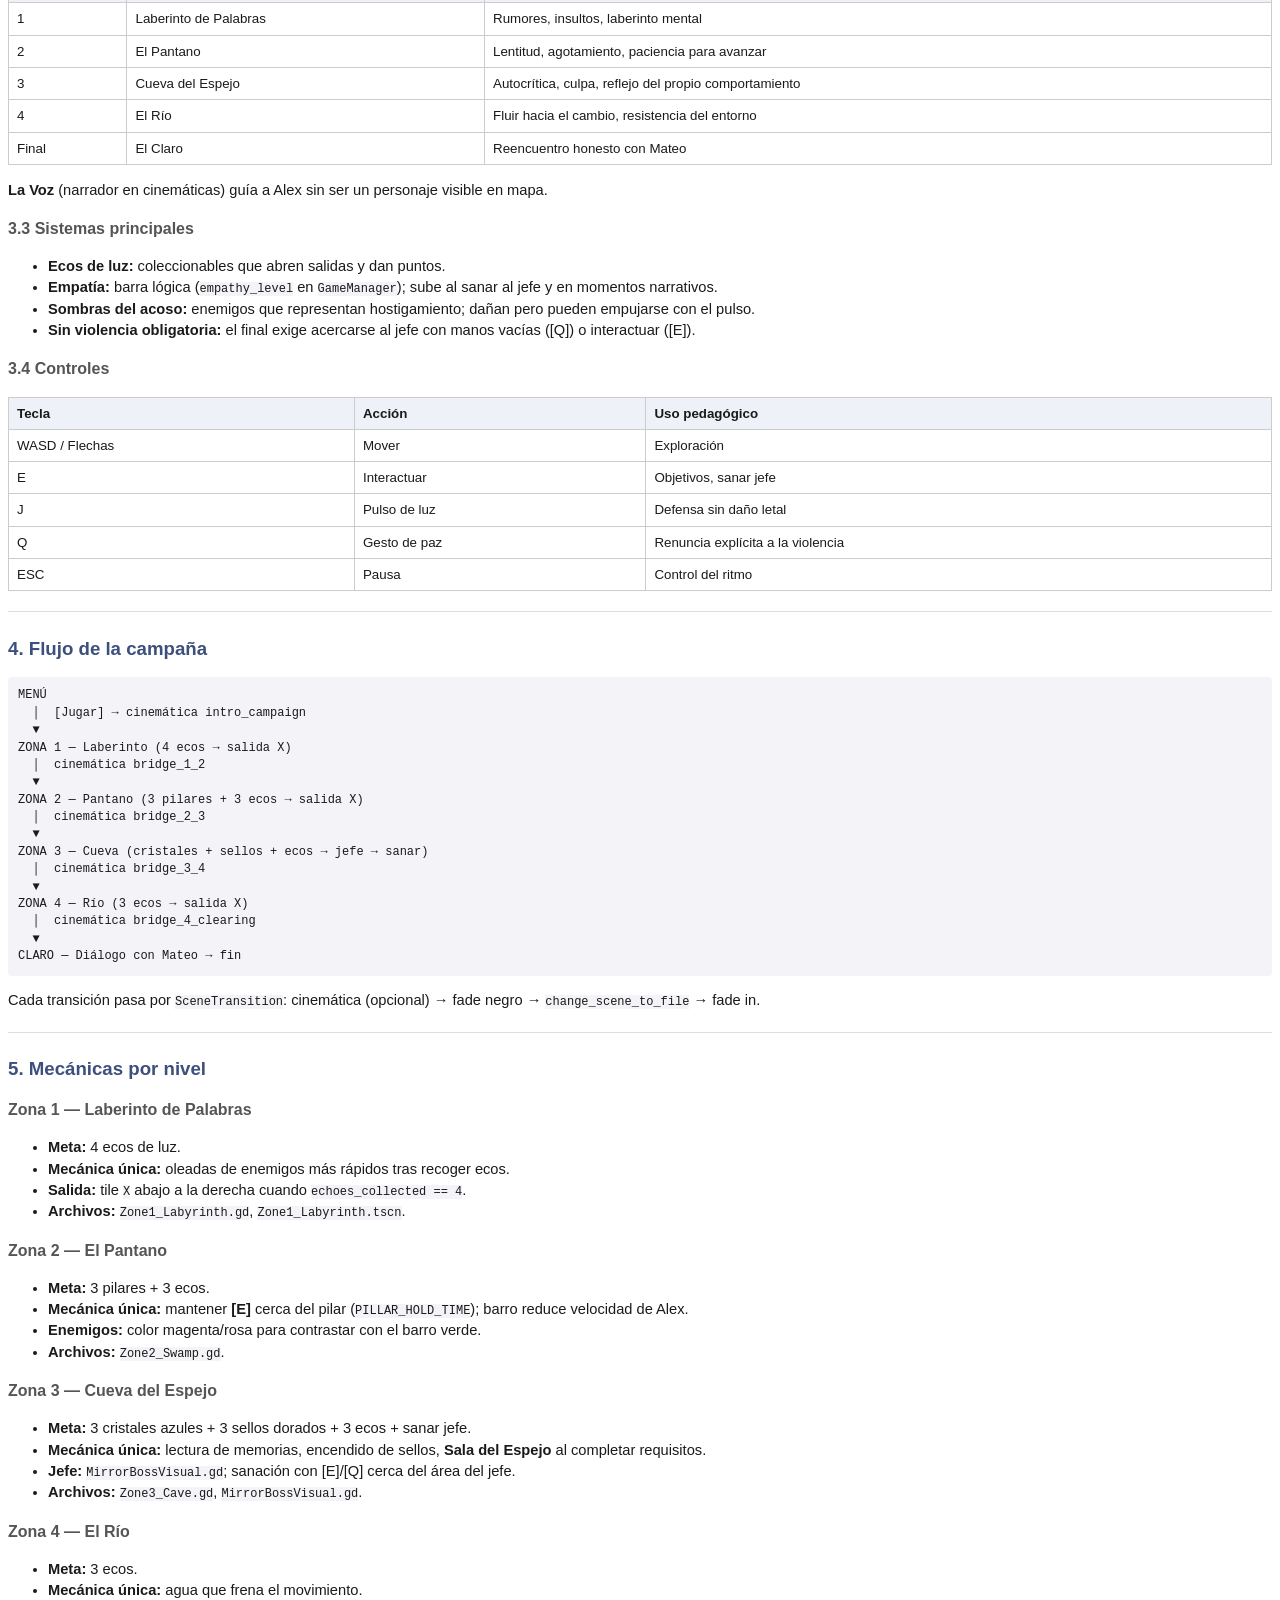
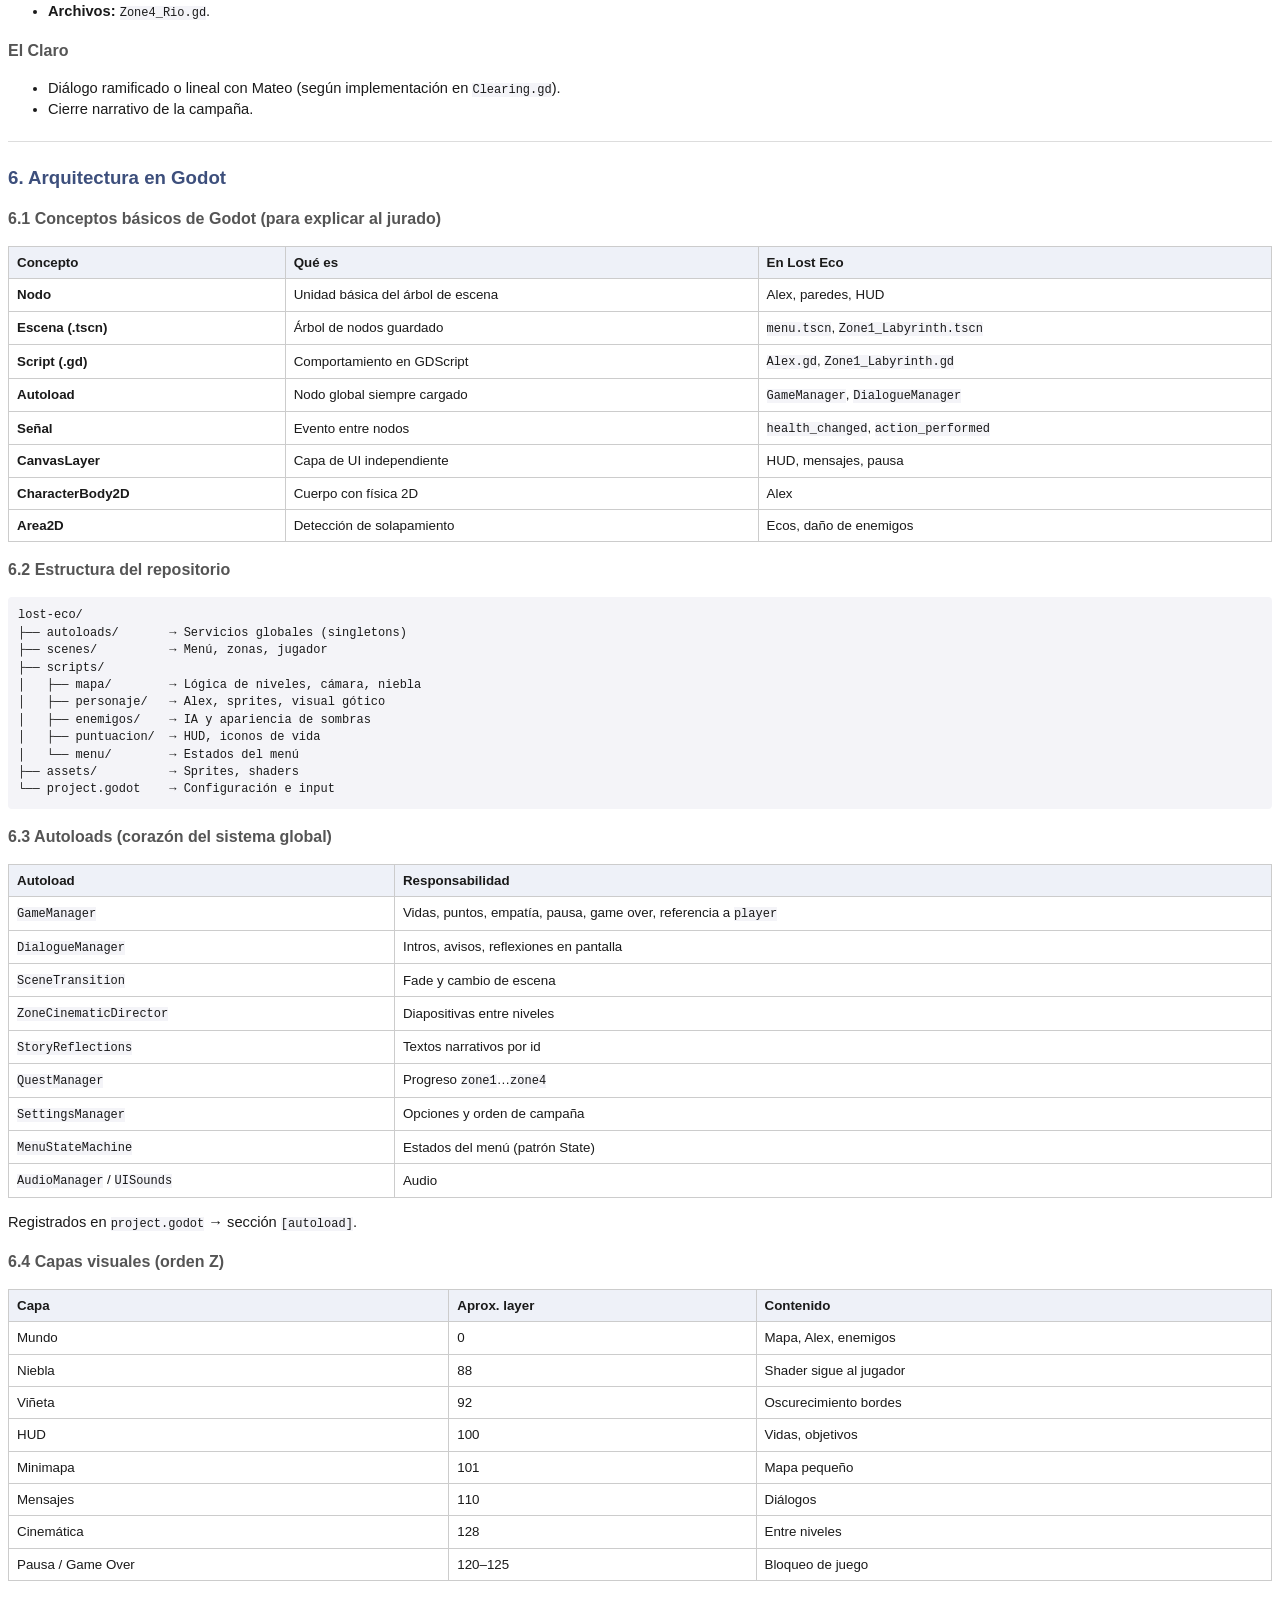
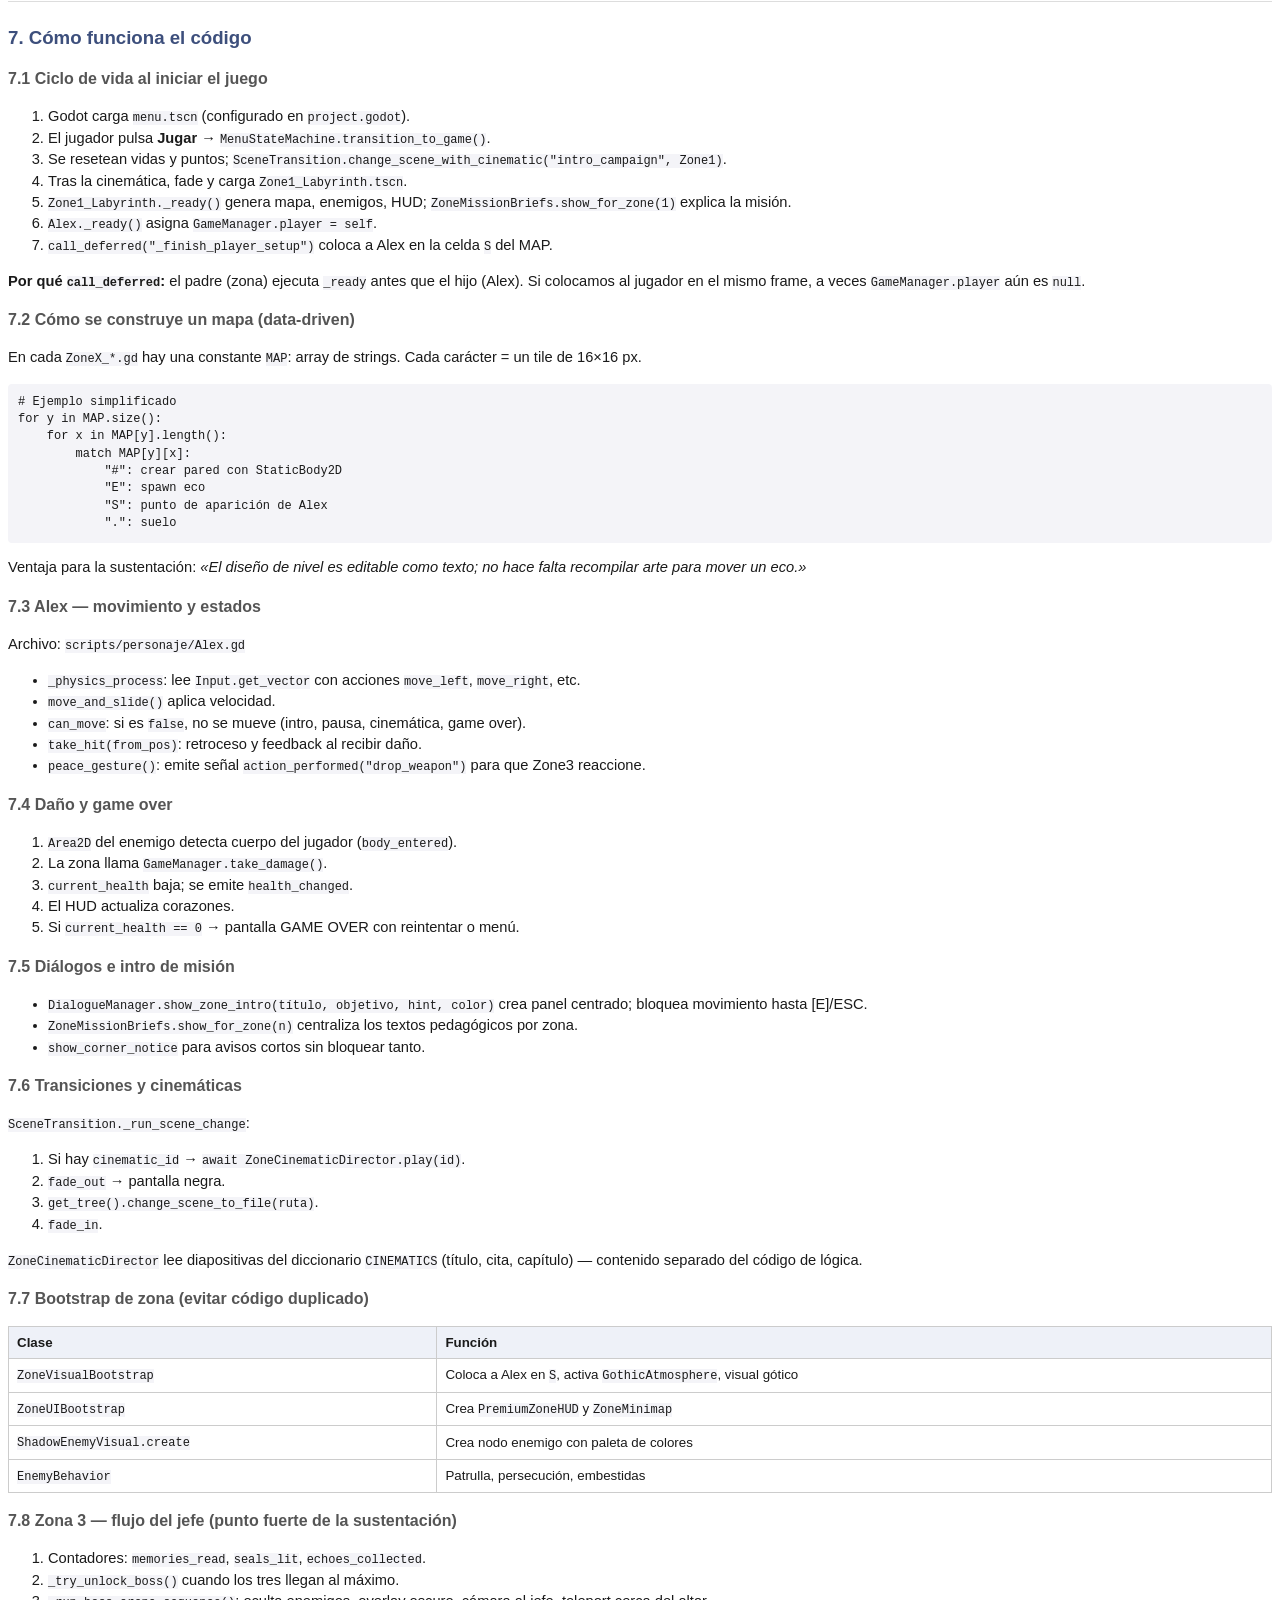
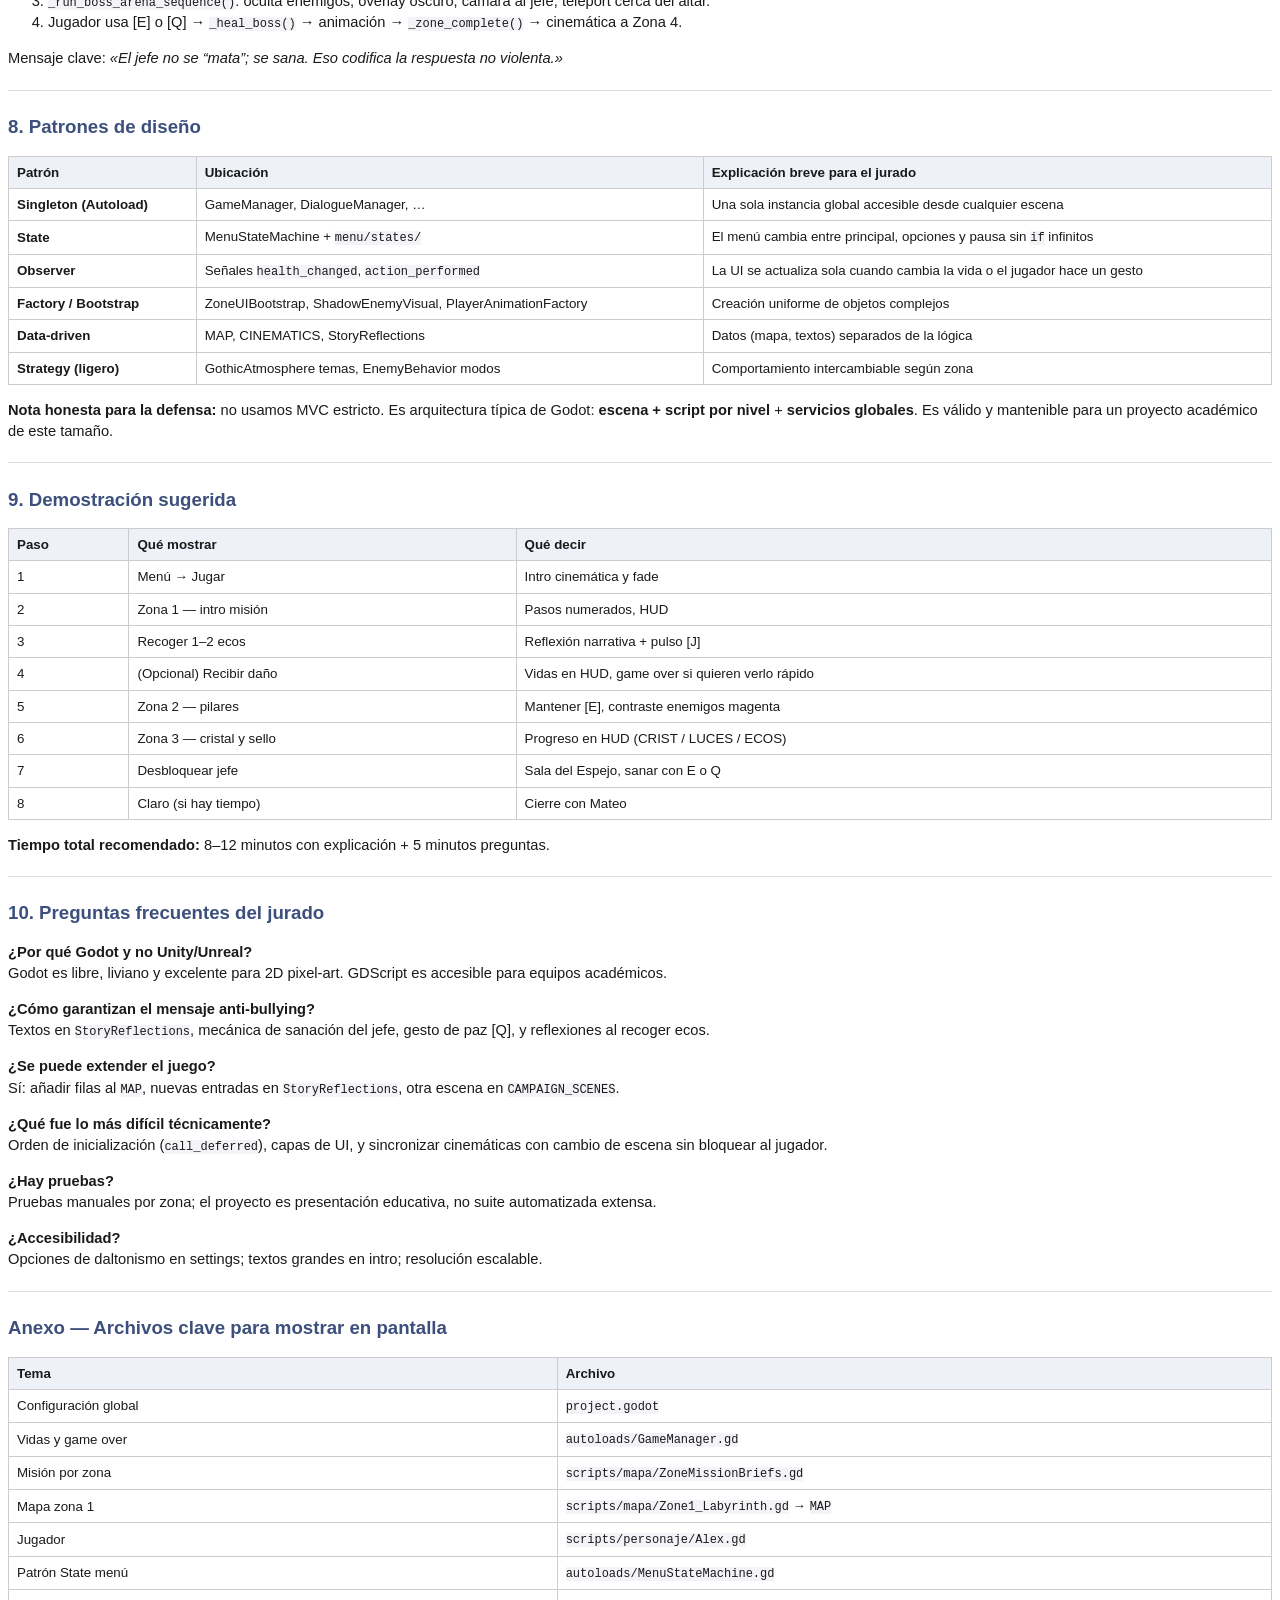
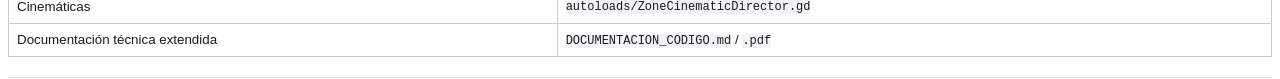
<file: lost-eco/SUSTENTACION_LOST_ECO.html>
<!DOCTYPE html>
<html lang="es">
<head>
<meta charset="utf-8"/>
<title>SUSTENTACION LOST ECO</title>
<style>
@page { margin: 18mm 16mm; }
body {
  font-family: "Segoe UI", Arial, sans-serif;
  font-size: 11pt;
  line-height: 1.45;
  color: #1a1a1a;
  max-width: 100%;
}
h1 { color: #2c3e6b; border-bottom: 2px solid #c9a227; padding-bottom: 6px; font-size: 22pt; }
h2 { color: #3d4f7c; margin-top: 1.2em; font-size: 14pt; page-break-after: avoid; }
h3 { color: #555; font-size: 12pt; page-break-after: avoid; }
code, pre { background: #f4f4f8; font-size: 9pt; }
pre { padding: 10px; border-radius: 4px; overflow-x: auto; white-space: pre-wrap; }
table { border-collapse: collapse; width: 100%; margin: 12px 0; font-size: 10pt; page-break-inside: avoid; }
th, td { border: 1px solid #ccc; padding: 6px 8px; text-align: left; }
th { background: #eef1f8; }
blockquote { border-left: 4px solid #c9a227; margin-left: 0; padding-left: 12px; color: #444; font-style: italic; }
hr { border: none; border-top: 1px solid #ddd; margin: 20px 0; }
ul, ol { margin: 8px 0; }
</style>
</head>
<body>
<h1 id="lost-eco-guia-de-sustentacion-y-documentacion-tecnica">LOST ECO — Guía de sustentación y documentación técnica</h1>
<p><strong>Proyecto:</strong> Lost Eco (videojuego 2D educativo)<br />
<strong>Motor:</strong> Godot Engine 4.6<br />
<strong>Tema central:</strong> acoso escolar (bullying) y resolución no violenta  </p>
<hr />
<h2 id="indice">Índice</h2>
<ol>
<li><a href="#1-qué-decir-en-la-sustentación-guion">Qué decir en la sustentación (guion)</a></li>
<li><a href="#2-requerimientos-del-proyecto">Requerimientos del proyecto</a></li>
<li><a href="#3-descripción-del-juego">Descripción del juego</a></li>
<li><a href="#4-flujo-de-la-campaña">Flujo de la campaña</a></li>
<li><a href="#5-mecánicas-por-nivel">Mecánicas por nivel</a></li>
<li><a href="#6-arquitectura-en-godot">Arquitectura en Godot</a></li>
<li><a href="#7-cómo-funciona-el-código">Cómo funciona el código</a></li>
<li><a href="#8-patrones-de-diseño">Patrones de diseño</a></li>
<li><a href="#9-demostración-sugerida">Demostración sugerida</a></li>
<li><a href="#10-preguntas-frecuentes-del-jurado">Preguntas frecuentes del jurado</a></li>
</ol>
<hr />
<h2 id="1-que-decir-en-la-sustentacion-guion">1. Qué decir en la sustentación (guion)</h2>
<h3 id="apertura-12-minutos">Apertura (1–2 minutos)</h3>
<blockquote>
<p>«Buenos días/tardes. Presentamos <strong>Lost Eco</strong>, un videojuego 2D desarrollado en <strong>Godot 4.6</strong> cuyo objetivo es sensibilizar sobre el <strong>acoso escolar</strong> a través de la experiencia de juego, no de un discurso directo.</p>
<p>El protagonista es <strong>Alex</strong>, un adolescente que recorre un bosque simbólico. Cada zona representa una etapa emocional: el laberinto de las palabras, el pantano de la paciencia, la cueva del espejo y el río hacia la reconciliación. Al final llega al <strong>Claro</strong>, donde puede hablar con <strong>Mateo</strong>.</p>
<p>La premisa pedagógica es clara: <strong>no se gana peleando</strong>, sino escuchando, completando objetivos y, en el clímax, <strong>sanando al jefe del espejo</strong> con empatía ([E] o gesto de paz [Q]), no con violencia.»</p>
</blockquote>
<h3 id="problema-y-justificacion-1-minuto">Problema y justificación (1 minuto)</h3>
<blockquote>
<p>«El bullying afecta la autoestima, el rendimiento y la salud mental. Muchos materiales son folletos o charlas pasivas. Nosotros proponemos un <strong>juego corto, accesible y memorable</strong>, donde el jugador vive las consecuencias del acoso (sombras que dañan, mensajes de reflexión) y practica alternativas: pulso de luz defensivo, paciencia en el pantano, lectura de memorias en la cueva.»</p>
</blockquote>
<h3 id="requerimientos-cumplidos-12-minutos">Requerimientos cumplidos (1–2 minutos)</h3>
<blockquote>
<p>«Cumplimos requerimientos <strong>funcionales</strong>: menú, cuatro zonas jugables, HUD con vidas y objetivos, pausa, game over, transiciones entre niveles, textos narrativos y cinemáticas.</p>
<p>En <strong>técnicos</strong>: motor Godot 4.6, resolución pixel-art 320×180 escalada a 1280×720, scripts en GDScript, arquitectura con autoloads (servicios globales) y escenas por nivel.</p>
<p>En <strong>no funcionales</strong>: mensajes claros al entrar a cada zona (<code>ZoneMissionBriefs</code>), accesibilidad parcial (daltonismo en opciones), y código organizado por carpetas (<code>mapa</code>, <code>personaje</code>, <code>enemigos</code>, <code>autoloads</code>).»</p>
</blockquote>
<h3 id="demostracion-en-vivo-35-minutos">Demostración en vivo (3–5 minutos)</h3>
<p>Seguir el orden de la <a href="#9-demostración-sugerida">sección 9</a>. Mientras juegas, comenta:</p>
<ul>
<li>«Aquí el jugador ve la <strong>misión</strong> con pasos numerados — pulsa E para continuar.»</li>
<li>«Las <strong>sombras</strong> quitan vida; el <strong>pulso [J]</strong> empuja sin matar.»</li>
<li>«En el pantano hay que <strong>mantener E</strong> en los pilares — mecánica distinta al laberinto.»</li>
<li>«En la cueva, cristales, sellos y ecos desbloquean la <strong>Sala del Espejo</strong> y el jefe se sana sin atacar.»</li>
</ul>
<h3 id="arquitectura-y-codigo-23-minutos">Arquitectura y código (2–3 minutos)</h3>
<blockquote>
<p>«Godot organiza el proyecto en <strong>escenas</strong> (.tscn) y <strong>scripts</strong> (.gd). Usamos <strong>autoloads</strong> — singletons — para vidas, diálogos y cambio de escena, así no duplicamos lógica en cada nivel.</p>
<p>Cada zona tiene un mapa en <strong>texto</strong> (matriz de caracteres): <code>#</code> pared, <code>E</code> eco, <code>S</code> inicio. Eso es <strong>data-driven</strong>: cambiar el nivel sin redibujar en el editor.</p>
<p>Aplicamos patrones reconocibles: <strong>State</strong> en el menú, <strong>Observer</strong> con señales (<code>health_changed</code>), <strong>Factory/Bootstrap</strong> para crear HUD y enemigos. No es MVC puro; es el estilo habitual en Godot: escenas con script monolítico por zona más servicios globales.»</p>
</blockquote>
<h3 id="cierre-30-segundos">Cierre (30 segundos)</h3>
<blockquote>
<p>«En resumen: Lost Eco es un juego con narrativa coherente, mecánicas variadas por nivel, código modular en Godot y un mensaje final de <strong>empatía y diálogo</strong>. Quedamos atentos a sus preguntas. Gracias.»</p>
</blockquote>
<hr />
<h2 id="2-requerimientos-del-proyecto">2. Requerimientos del proyecto</h2>
<h3 id="21-requerimientos-funcionales-rf">2.1 Requerimientos funcionales (RF)</h3>
<table>
<thead>
<tr>
<th>ID</th>
<th>Requerimiento</th>
<th>Implementación</th>
</tr>
</thead>
<tbody>
<tr>
<td>RF-01</td>
<td>Menú principal con Jugar, Opciones y Salir</td>
<td><code>scenes/menu.tscn</code>, <code>MenuStateMachine.gd</code></td>
</tr>
<tr>
<td>RF-02</td>
<td>Campaña de 4 zonas + nivel final (Claro)</td>
<td><code>Zone1</code>–<code>Zone4</code>, <code>Clearing.tscn</code></td>
</tr>
<tr>
<td>RF-03</td>
<td>Control del personaje Alex (movimiento)</td>
<td><code>Alex.gd</code>, acciones <code>move_*</code> en <code>project.godot</code></td>
</tr>
<tr>
<td>RF-04</td>
<td>Interacción con objetos ([E])</td>
<td>Ecos, pilares, cristales, sellos, jefe</td>
</tr>
<tr>
<td>RF-05</td>
<td>Sistema de vidas (3) y game over</td>
<td><code>GameManager.gd</code></td>
</tr>
<tr>
<td>RF-06</td>
<td>Puntuación y progreso por zona</td>
<td><code>score</code>, <code>QuestManager.gd</code></td>
</tr>
<tr>
<td>RF-07</td>
<td>HUD: vidas, objetivo, cargas de luz</td>
<td><code>PremiumZoneHUD.gd</code></td>
</tr>
<tr>
<td>RF-08</td>
<td>Minimapa con niebla de exploración</td>
<td><code>ZoneMinimap.gd</code></td>
</tr>
<tr>
<td>RF-09</td>
<td>Enemigos que dañan al jugador</td>
<td><code>ShadowEnemyVisual</code>, <code>EnemyBehavior</code></td>
</tr>
<tr>
<td>RF-10</td>
<td>Pulso de luz defensivo ([J])</td>
<td>Lógica en cada <code>ZoneX_*.gd</code></td>
</tr>
<tr>
<td>RF-11</td>
<td>Gesto de paz / sin arma ([Q])</td>
<td><code>Alex.peace_gesture()</code>, relevante en Zona 3</td>
</tr>
<tr>
<td>RF-12</td>
<td>Textos narrativos (bullying)</td>
<td><code>StoryReflections.gd</code>, <code>DialogueManager</code></td>
</tr>
<tr>
<td>RF-13</td>
<td>Intro de misión al entrar a cada zona</td>
<td><code>ZoneMissionBriefs.gd</code></td>
</tr>
<tr>
<td>RF-14</td>
<td>Cinemáticas entre menú y niveles</td>
<td><code>ZoneCinematicDirector.gd</code>, <code>SceneTransition.gd</code></td>
</tr>
<tr>
<td>RF-15</td>
<td>Pausa con ESC</td>
<td><code>GameManager.open_pause()</code></td>
</tr>
<tr>
<td>RF-16</td>
<td>Transición suave entre escenas</td>
<td>Fade en <code>SceneTransition.gd</code></td>
</tr>
<tr>
<td>RF-17</td>
<td>Opciones (audio, resolución, daltonismo)</td>
<td><code>SettingsManager.gd</code></td>
</tr>
<tr>
<td>RF-18</td>
<td>Restaurar vidas al completar zona</td>
<td><code>GameManager.on_zone_completed()</code></td>
</tr>
<tr>
<td>RF-19</td>
<td>Jefe final sanable sin violencia</td>
<td><code>Zone3_Cave.gd</code>, <code>MirrorBossVisual.gd</code></td>
</tr>
<tr>
<td>RF-20</td>
<td>Diálogo final con Mateo</td>
<td><code>Clearing.gd</code></td>
</tr>
</tbody>
</table>
<h3 id="22-requerimientos-no-funcionales-rnf">2.2 Requerimientos no funcionales (RNF)</h3>
<table>
<thead>
<tr>
<th>ID</th>
<th>Requerimiento</th>
<th>Detalle</th>
</tr>
</thead>
<tbody>
<tr>
<td>RNF-01</td>
<td>Rendimiento en PC modesta</td>
<td>Pixel art 320×180, pocos nodos por tile</td>
</tr>
<tr>
<td>RNF-02</td>
<td>Legibilidad de UI</td>
<td>HUD compacto, intros con pasos numerados</td>
</tr>
<tr>
<td>RNF-03</td>
<td>Mantenibilidad</td>
<td>Carpetas por dominio; autoloads desacoplados</td>
</tr>
<tr>
<td>RNF-04</td>
<td>Portabilidad del motor</td>
<td>Exportable desde Godot 4.6 (Windows principal)</td>
</tr>
<tr>
<td>RNF-05</td>
<td>Coherencia narrativa</td>
<td>Mismo tono en reflexiones y cinemáticas</td>
</tr>
<tr>
<td>RNF-06</td>
<td>Variación de gameplay</td>
<td>Mecánica distinta en cada zona (no solo “recoger X”)</td>
</tr>
<tr>
<td>RNF-07</td>
<td>Persistencia de ajustes</td>
<td><code>user://settings.cfg</code></td>
</tr>
</tbody>
</table>
<h3 id="23-requerimientos-tecnicos-rt">2.3 Requerimientos técnicos (RT)</h3>
<table>
<thead>
<tr>
<th>ID</th>
<th>Requerimiento</th>
<th>Valor</th>
</tr>
</thead>
<tbody>
<tr>
<td>RT-01</td>
<td>Motor</td>
<td>Godot 4.6</td>
</tr>
<tr>
<td>RT-02</td>
<td>Lenguaje</td>
<td>GDScript</td>
</tr>
<tr>
<td>RT-03</td>
<td>Resolución base</td>
<td>320 × 180</td>
</tr>
<tr>
<td>RT-04</td>
<td>Ventana</td>
<td>1280 × 720 (stretch <code>canvas_items</code>, aspect <code>expand</code>)</td>
</tr>
<tr>
<td>RT-05</td>
<td>Escena inicial</td>
<td><code>res://scenes/menu.tscn</code></td>
</tr>
<tr>
<td>RT-06</td>
<td>Autoloads globales</td>
<td>GameManager, DialogueManager, SceneTransition, etc.</td>
</tr>
<tr>
<td>RT-07</td>
<td>Control</td>
<td>Teclado (WASD, E, J, Q, ESC)</td>
</tr>
</tbody>
</table>
<hr />
<h2 id="3-descripcion-del-juego">3. Descripción del juego</h2>
<h3 id="31-genero-y-publico">3.1 Género y público</h3>
<ul>
<li><strong>Género:</strong> aventura 2D top-down, exploración ligera, narrativa educativa.  </li>
<li><strong>Público:</strong> adolescentes y público general en contextos escolares o de sensibilización.  </li>
<li><strong>Duración estimada:</strong> 25–40 minutos la campaña completa.</li>
</ul>
<h3 id="32-historia-y-simbolismo">3.2 Historia y simbolismo</h3>
<table>
<thead>
<tr>
<th>Zona</th>
<th>Nombre</th>
<th>Simbolismo</th>
</tr>
</thead>
<tbody>
<tr>
<td>1</td>
<td>Laberinto de Palabras</td>
<td>Rumores, insultos, laberinto mental</td>
</tr>
<tr>
<td>2</td>
<td>El Pantano</td>
<td>Lentitud, agotamiento, paciencia para avanzar</td>
</tr>
<tr>
<td>3</td>
<td>Cueva del Espejo</td>
<td>Autocrítica, culpa, reflejo del propio comportamiento</td>
</tr>
<tr>
<td>4</td>
<td>El Río</td>
<td>Fluir hacia el cambio, resistencia del entorno</td>
</tr>
<tr>
<td>Final</td>
<td>El Claro</td>
<td>Reencuentro honesto con Mateo</td>
</tr>
</tbody>
</table>
<p><strong>La Voz</strong> (narrador en cinemáticas) guía a Alex sin ser un personaje visible en mapa.</p>
<h3 id="33-sistemas-principales">3.3 Sistemas principales</h3>
<ul>
<li><strong>Ecos de luz:</strong> coleccionables que abren salidas y dan puntos.  </li>
<li><strong>Empatía:</strong> barra lógica (<code>empathy_level</code> en <code>GameManager</code>); sube al sanar al jefe y en momentos narrativos.  </li>
<li><strong>Sombras del acoso:</strong> enemigos que representan hostigamiento; dañan pero pueden empujarse con el pulso.  </li>
<li><strong>Sin violencia obligatoria:</strong> el final exige acercarse al jefe con manos vacías ([Q]) o interactuar ([E]).</li>
</ul>
<h3 id="34-controles">3.4 Controles</h3>
<table>
<thead>
<tr>
<th>Tecla</th>
<th>Acción</th>
<th>Uso pedagógico</th>
</tr>
</thead>
<tbody>
<tr>
<td>WASD / Flechas</td>
<td>Mover</td>
<td>Exploración</td>
</tr>
<tr>
<td>E</td>
<td>Interactuar</td>
<td>Objetivos, sanar jefe</td>
</tr>
<tr>
<td>J</td>
<td>Pulso de luz</td>
<td>Defensa sin daño letal</td>
</tr>
<tr>
<td>Q</td>
<td>Gesto de paz</td>
<td>Renuncia explícita a la violencia</td>
</tr>
<tr>
<td>ESC</td>
<td>Pausa</td>
<td>Control del ritmo</td>
</tr>
</tbody>
</table>
<hr />
<h2 id="4-flujo-de-la-campana">4. Flujo de la campaña</h2>
<pre><code>MENÚ
  │  [Jugar] → cinemática intro_campaign
  ▼
ZONA 1 — Laberinto (4 ecos → salida X)
  │  cinemática bridge_1_2
  ▼
ZONA 2 — Pantano (3 pilares + 3 ecos → salida X)
  │  cinemática bridge_2_3
  ▼
ZONA 3 — Cueva (cristales + sellos + ecos → jefe → sanar)
  │  cinemática bridge_3_4
  ▼
ZONA 4 — Río (3 ecos → salida X)
  │  cinemática bridge_4_clearing
  ▼
CLARO — Diálogo con Mateo → fin
</code></pre>
<p>Cada transición pasa por <code>SceneTransition</code>: cinemática (opcional) → fade negro → <code>change_scene_to_file</code> → fade in.</p>
<hr />
<h2 id="5-mecanicas-por-nivel">5. Mecánicas por nivel</h2>
<h3 id="zona-1-laberinto-de-palabras">Zona 1 — Laberinto de Palabras</h3>
<ul>
<li><strong>Meta:</strong> 4 ecos de luz.  </li>
<li><strong>Mecánica única:</strong> oleadas de enemigos más rápidos tras recoger ecos.  </li>
<li><strong>Salida:</strong> tile <code>X</code> abajo a la derecha cuando <code>echoes_collected == 4</code>.  </li>
<li><strong>Archivos:</strong> <code>Zone1_Labyrinth.gd</code>, <code>Zone1_Labyrinth.tscn</code>.</li>
</ul>
<h3 id="zona-2-el-pantano">Zona 2 — El Pantano</h3>
<ul>
<li><strong>Meta:</strong> 3 pilares + 3 ecos.  </li>
<li><strong>Mecánica única:</strong> mantener <strong>[E]</strong> cerca del pilar (<code>PILLAR_HOLD_TIME</code>); barro reduce velocidad de Alex.  </li>
<li><strong>Enemigos:</strong> color magenta/rosa para contrastar con el barro verde.  </li>
<li><strong>Archivos:</strong> <code>Zone2_Swamp.gd</code>.</li>
</ul>
<h3 id="zona-3-cueva-del-espejo">Zona 3 — Cueva del Espejo</h3>
<ul>
<li><strong>Meta:</strong> 3 cristales azules + 3 sellos dorados + 3 ecos + sanar jefe.  </li>
<li><strong>Mecánica única:</strong> lectura de memorias, encendido de sellos, <strong>Sala del Espejo</strong> al completar requisitos.  </li>
<li><strong>Jefe:</strong> <code>MirrorBossVisual.gd</code>; sanación con [E]/[Q] cerca del área del jefe.  </li>
<li><strong>Archivos:</strong> <code>Zone3_Cave.gd</code>, <code>MirrorBossVisual.gd</code>.</li>
</ul>
<h3 id="zona-4-el-rio">Zona 4 — El Río</h3>
<ul>
<li><strong>Meta:</strong> 3 ecos.  </li>
<li><strong>Mecánica única:</strong> agua que frena el movimiento.  </li>
<li><strong>Archivos:</strong> <code>Zone4_Rio.gd</code>.</li>
</ul>
<h3 id="el-claro">El Claro</h3>
<ul>
<li>Diálogo ramificado o lineal con Mateo (según implementación en <code>Clearing.gd</code>).  </li>
<li>Cierre narrativo de la campaña.</li>
</ul>
<hr />
<h2 id="6-arquitectura-en-godot">6. Arquitectura en Godot</h2>
<h3 id="61-conceptos-basicos-de-godot-para-explicar-al-jurado">6.1 Conceptos básicos de Godot (para explicar al jurado)</h3>
<table>
<thead>
<tr>
<th>Concepto</th>
<th>Qué es</th>
<th>En Lost Eco</th>
</tr>
</thead>
<tbody>
<tr>
<td><strong>Nodo</strong></td>
<td>Unidad básica del árbol de escena</td>
<td>Alex, paredes, HUD</td>
</tr>
<tr>
<td><strong>Escena (.tscn)</strong></td>
<td>Árbol de nodos guardado</td>
<td><code>menu.tscn</code>, <code>Zone1_Labyrinth.tscn</code></td>
</tr>
<tr>
<td><strong>Script (.gd)</strong></td>
<td>Comportamiento en GDScript</td>
<td><code>Alex.gd</code>, <code>Zone1_Labyrinth.gd</code></td>
</tr>
<tr>
<td><strong>Autoload</strong></td>
<td>Nodo global siempre cargado</td>
<td><code>GameManager</code>, <code>DialogueManager</code></td>
</tr>
<tr>
<td><strong>Señal</strong></td>
<td>Evento entre nodos</td>
<td><code>health_changed</code>, <code>action_performed</code></td>
</tr>
<tr>
<td><strong>CanvasLayer</strong></td>
<td>Capa de UI independiente</td>
<td>HUD, mensajes, pausa</td>
</tr>
<tr>
<td><strong>CharacterBody2D</strong></td>
<td>Cuerpo con física 2D</td>
<td>Alex</td>
</tr>
<tr>
<td><strong>Area2D</strong></td>
<td>Detección de solapamiento</td>
<td>Ecos, daño de enemigos</td>
</tr>
</tbody>
</table>
<h3 id="62-estructura-del-repositorio">6.2 Estructura del repositorio</h3>
<pre><code>lost-eco/
├── autoloads/       → Servicios globales (singletons)
├── scenes/          → Menú, zonas, jugador
├── scripts/
│   ├── mapa/        → Lógica de niveles, cámara, niebla
│   ├── personaje/   → Alex, sprites, visual gótico
│   ├── enemigos/    → IA y apariencia de sombras
│   ├── puntuacion/  → HUD, iconos de vida
│   └── menu/        → Estados del menú
├── assets/          → Sprites, shaders
└── project.godot    → Configuración e input
</code></pre>
<h3 id="63-autoloads-corazon-del-sistema-global">6.3 Autoloads (corazón del sistema global)</h3>
<table>
<thead>
<tr>
<th>Autoload</th>
<th>Responsabilidad</th>
</tr>
</thead>
<tbody>
<tr>
<td><code>GameManager</code></td>
<td>Vidas, puntos, empatía, pausa, game over, referencia a <code>player</code></td>
</tr>
<tr>
<td><code>DialogueManager</code></td>
<td>Intros, avisos, reflexiones en pantalla</td>
</tr>
<tr>
<td><code>SceneTransition</code></td>
<td>Fade y cambio de escena</td>
</tr>
<tr>
<td><code>ZoneCinematicDirector</code></td>
<td>Diapositivas entre niveles</td>
</tr>
<tr>
<td><code>StoryReflections</code></td>
<td>Textos narrativos por id</td>
</tr>
<tr>
<td><code>QuestManager</code></td>
<td>Progreso <code>zone1</code>…<code>zone4</code></td>
</tr>
<tr>
<td><code>SettingsManager</code></td>
<td>Opciones y orden de campaña</td>
</tr>
<tr>
<td><code>MenuStateMachine</code></td>
<td>Estados del menú (patrón State)</td>
</tr>
<tr>
<td><code>AudioManager</code> / <code>UISounds</code></td>
<td>Audio</td>
</tr>
</tbody>
</table>
<p>Registrados en <code>project.godot</code> → sección <code>[autoload]</code>.</p>
<h3 id="64-capas-visuales-orden-z">6.4 Capas visuales (orden Z)</h3>
<table>
<thead>
<tr>
<th>Capa</th>
<th>Aprox. layer</th>
<th>Contenido</th>
</tr>
</thead>
<tbody>
<tr>
<td>Mundo</td>
<td>0</td>
<td>Mapa, Alex, enemigos</td>
</tr>
<tr>
<td>Niebla</td>
<td>88</td>
<td>Shader sigue al jugador</td>
</tr>
<tr>
<td>Viñeta</td>
<td>92</td>
<td>Oscurecimiento bordes</td>
</tr>
<tr>
<td>HUD</td>
<td>100</td>
<td>Vidas, objetivos</td>
</tr>
<tr>
<td>Minimapa</td>
<td>101</td>
<td>Mapa pequeño</td>
</tr>
<tr>
<td>Mensajes</td>
<td>110</td>
<td>Diálogos</td>
</tr>
<tr>
<td>Cinemática</td>
<td>128</td>
<td>Entre niveles</td>
</tr>
<tr>
<td>Pausa / Game Over</td>
<td>120–125</td>
<td>Bloqueo de juego</td>
</tr>
</tbody>
</table>
<hr />
<h2 id="7-como-funciona-el-codigo">7. Cómo funciona el código</h2>
<h3 id="71-ciclo-de-vida-al-iniciar-el-juego">7.1 Ciclo de vida al iniciar el juego</h3>
<ol>
<li>Godot carga <code>menu.tscn</code> (configurado en <code>project.godot</code>).  </li>
<li>El jugador pulsa <strong>Jugar</strong> → <code>MenuStateMachine.transition_to_game()</code>.  </li>
<li>Se resetean vidas y puntos; <code>SceneTransition.change_scene_with_cinematic("intro_campaign", Zone1)</code>.  </li>
<li>Tras la cinemática, fade y carga <code>Zone1_Labyrinth.tscn</code>.  </li>
<li><code>Zone1_Labyrinth._ready()</code> genera mapa, enemigos, HUD; <code>ZoneMissionBriefs.show_for_zone(1)</code> explica la misión.  </li>
<li><code>Alex._ready()</code> asigna <code>GameManager.player = self</code>.  </li>
<li><code>call_deferred("_finish_player_setup")</code> coloca a Alex en la celda <code>S</code> del MAP.</li>
</ol>
<p><strong>Por qué <code>call_deferred</code>:</strong> el padre (zona) ejecuta <code>_ready</code> antes que el hijo (Alex). Si colocamos al jugador en el mismo frame, a veces <code>GameManager.player</code> aún es <code>null</code>.</p>
<h3 id="72-como-se-construye-un-mapa-data-driven">7.2 Cómo se construye un mapa (data-driven)</h3>
<p>En cada <code>ZoneX_*.gd</code> hay una constante <code>MAP</code>: array de strings. Cada carácter = un tile de 16×16 px.</p>
<pre><code class="language-gdscript"># Ejemplo simplificado
for y in MAP.size():
    for x in MAP[y].length():
        match MAP[y][x]:
            &quot;#&quot;: crear pared con StaticBody2D
            &quot;E&quot;: spawn eco
            &quot;S&quot;: punto de aparición de Alex
            &quot;.&quot;: suelo
</code></pre>
<p>Ventaja para la sustentación: <em>«El diseño de nivel es editable como texto; no hace falta recompilar arte para mover un eco.»</em></p>
<h3 id="73-alex-movimiento-y-estados">7.3 Alex — movimiento y estados</h3>
<p>Archivo: <code>scripts/personaje/Alex.gd</code></p>
<ul>
<li><code>_physics_process</code>: lee <code>Input.get_vector</code> con acciones <code>move_left</code>, <code>move_right</code>, etc.  </li>
<li><code>move_and_slide()</code> aplica velocidad.  </li>
<li><code>can_move</code>: si es <code>false</code>, no se mueve (intro, pausa, cinemática, game over).  </li>
<li><code>take_hit(from_pos)</code>: retroceso y feedback al recibir daño.  </li>
<li><code>peace_gesture()</code>: emite señal <code>action_performed("drop_weapon")</code> para que Zone3 reaccione.</li>
</ul>
<h3 id="74-dano-y-game-over">7.4 Daño y game over</h3>
<ol>
<li><code>Area2D</code> del enemigo detecta cuerpo del jugador (<code>body_entered</code>).  </li>
<li>La zona llama <code>GameManager.take_damage()</code>.  </li>
<li><code>current_health</code> baja; se emite <code>health_changed</code>.  </li>
<li>El HUD actualiza corazones.  </li>
<li>Si <code>current_health == 0</code> → pantalla GAME OVER con reintentar o menú.</li>
</ol>
<h3 id="75-dialogos-e-intro-de-mision">7.5 Diálogos e intro de misión</h3>
<ul>
<li><code>DialogueManager.show_zone_intro(título, objetivo, hint, color)</code> crea panel centrado; bloquea movimiento hasta [E]/ESC.  </li>
<li><code>ZoneMissionBriefs.show_for_zone(n)</code> centraliza los textos pedagógicos por zona.  </li>
<li><code>show_corner_notice</code> para avisos cortos sin bloquear tanto.</li>
</ul>
<h3 id="76-transiciones-y-cinematicas">7.6 Transiciones y cinemáticas</h3>
<p><code>SceneTransition._run_scene_change</code>:</p>
<ol>
<li>Si hay <code>cinematic_id</code> → <code>await ZoneCinematicDirector.play(id)</code>.  </li>
<li><code>fade_out</code> → pantalla negra.  </li>
<li><code>get_tree().change_scene_to_file(ruta)</code>.  </li>
<li><code>fade_in</code>.</li>
</ol>
<p><code>ZoneCinematicDirector</code> lee diapositivas del diccionario <code>CINEMATICS</code> (título, cita, capítulo) — contenido separado del código de lógica.</p>
<h3 id="77-bootstrap-de-zona-evitar-codigo-duplicado">7.7 Bootstrap de zona (evitar código duplicado)</h3>
<table>
<thead>
<tr>
<th>Clase</th>
<th>Función</th>
</tr>
</thead>
<tbody>
<tr>
<td><code>ZoneVisualBootstrap</code></td>
<td>Coloca a Alex en <code>S</code>, activa <code>GothicAtmosphere</code>, visual gótico</td>
</tr>
<tr>
<td><code>ZoneUIBootstrap</code></td>
<td>Crea <code>PremiumZoneHUD</code> y <code>ZoneMinimap</code></td>
</tr>
<tr>
<td><code>ShadowEnemyVisual.create</code></td>
<td>Crea nodo enemigo con paleta de colores</td>
</tr>
<tr>
<td><code>EnemyBehavior</code></td>
<td>Patrulla, persecución, embestidas</td>
</tr>
</tbody>
</table>
<h3 id="78-zona-3-flujo-del-jefe-punto-fuerte-de-la-sustentacion">7.8 Zona 3 — flujo del jefe (punto fuerte de la sustentación)</h3>
<ol>
<li>Contadores: <code>memories_read</code>, <code>seals_lit</code>, <code>echoes_collected</code>.  </li>
<li><code>_try_unlock_boss()</code> cuando los tres llegan al máximo.  </li>
<li><code>_run_boss_arena_sequence()</code>: oculta enemigos, overlay oscuro, cámara al jefe, teleport cerca del altar.  </li>
<li>Jugador usa [E] o [Q] → <code>_heal_boss()</code> → animación → <code>_zone_complete()</code> → cinemática a Zona 4.</li>
</ol>
<p>Mensaje clave: <em>«El jefe no se “mata”; se sana. Eso codifica la respuesta no violenta.»</em></p>
<hr />
<h2 id="8-patrones-de-diseno">8. Patrones de diseño</h2>
<table>
<thead>
<tr>
<th>Patrón</th>
<th>Ubicación</th>
<th>Explicación breve para el jurado</th>
</tr>
</thead>
<tbody>
<tr>
<td><strong>Singleton (Autoload)</strong></td>
<td>GameManager, DialogueManager, …</td>
<td>Una sola instancia global accesible desde cualquier escena</td>
</tr>
<tr>
<td><strong>State</strong></td>
<td>MenuStateMachine + <code>menu/states/</code></td>
<td>El menú cambia entre principal, opciones y pausa sin <code>if</code> infinitos</td>
</tr>
<tr>
<td><strong>Observer</strong></td>
<td>Señales <code>health_changed</code>, <code>action_performed</code></td>
<td>La UI se actualiza sola cuando cambia la vida o el jugador hace un gesto</td>
</tr>
<tr>
<td><strong>Factory / Bootstrap</strong></td>
<td>ZoneUIBootstrap, ShadowEnemyVisual, PlayerAnimationFactory</td>
<td>Creación uniforme de objetos complejos</td>
</tr>
<tr>
<td><strong>Data-driven</strong></td>
<td>MAP, CINEMATICS, StoryReflections</td>
<td>Datos (mapa, textos) separados de la lógica</td>
</tr>
<tr>
<td><strong>Strategy (ligero)</strong></td>
<td>GothicAtmosphere temas, EnemyBehavior modos</td>
<td>Comportamiento intercambiable según zona</td>
</tr>
</tbody>
</table>
<p><strong>Nota honesta para la defensa:</strong> no usamos MVC estricto. Es arquitectura típica de Godot: <strong>escena + script por nivel</strong> + <strong>servicios globales</strong>. Es válido y mantenible para un proyecto académico de este tamaño.</p>
<hr />
<h2 id="9-demostracion-sugerida">9. Demostración sugerida</h2>
<table>
<thead>
<tr>
<th>Paso</th>
<th>Qué mostrar</th>
<th>Qué decir</th>
</tr>
</thead>
<tbody>
<tr>
<td>1</td>
<td>Menú → Jugar</td>
<td>Intro cinemática y fade</td>
</tr>
<tr>
<td>2</td>
<td>Zona 1 — intro misión</td>
<td>Pasos numerados, HUD</td>
</tr>
<tr>
<td>3</td>
<td>Recoger 1–2 ecos</td>
<td>Reflexión narrativa + pulso [J]</td>
</tr>
<tr>
<td>4</td>
<td>(Opcional) Recibir daño</td>
<td>Vidas en HUD, game over si quieren verlo rápido</td>
</tr>
<tr>
<td>5</td>
<td>Zona 2 — pilares</td>
<td>Mantener [E], contraste enemigos magenta</td>
</tr>
<tr>
<td>6</td>
<td>Zona 3 — cristal y sello</td>
<td>Progreso en HUD (CRIST / LUCES / ECOS)</td>
</tr>
<tr>
<td>7</td>
<td>Desbloquear jefe</td>
<td>Sala del Espejo, sanar con E o Q</td>
</tr>
<tr>
<td>8</td>
<td>Claro (si hay tiempo)</td>
<td>Cierre con Mateo</td>
</tr>
</tbody>
</table>
<p><strong>Tiempo total recomendado:</strong> 8–12 minutos con explicación + 5 minutos preguntas.</p>
<hr />
<h2 id="10-preguntas-frecuentes-del-jurado">10. Preguntas frecuentes del jurado</h2>
<p><strong>¿Por qué Godot y no Unity/Unreal?</strong><br />
Godot es libre, liviano y excelente para 2D pixel-art. GDScript es accesible para equipos académicos.</p>
<p><strong>¿Cómo garantizan el mensaje anti-bullying?</strong><br />
Textos en <code>StoryReflections</code>, mecánica de sanación del jefe, gesto de paz [Q], y reflexiones al recoger ecos.</p>
<p><strong>¿Se puede extender el juego?</strong><br />
Sí: añadir filas al <code>MAP</code>, nuevas entradas en <code>StoryReflections</code>, otra escena en <code>CAMPAIGN_SCENES</code>.</p>
<p><strong>¿Qué fue lo más difícil técnicamente?</strong><br />
Orden de inicialización (<code>call_deferred</code>), capas de UI, y sincronizar cinemáticas con cambio de escena sin bloquear al jugador.</p>
<p><strong>¿Hay pruebas?</strong><br />
Pruebas manuales por zona; el proyecto es presentación educativa, no suite automatizada extensa.</p>
<p><strong>¿Accesibilidad?</strong><br />
Opciones de daltonismo en settings; textos grandes en intro; resolución escalable.</p>
<hr />
<h2 id="anexo-archivos-clave-para-mostrar-en-pantalla">Anexo — Archivos clave para mostrar en pantalla</h2>
<table>
<thead>
<tr>
<th>Tema</th>
<th>Archivo</th>
</tr>
</thead>
<tbody>
<tr>
<td>Configuración global</td>
<td><code>project.godot</code></td>
</tr>
<tr>
<td>Vidas y game over</td>
<td><code>autoloads/GameManager.gd</code></td>
</tr>
<tr>
<td>Misión por zona</td>
<td><code>scripts/mapa/ZoneMissionBriefs.gd</code></td>
</tr>
<tr>
<td>Mapa zona 1</td>
<td><code>scripts/mapa/Zone1_Labyrinth.gd</code> → <code>MAP</code></td>
</tr>
<tr>
<td>Jugador</td>
<td><code>scripts/personaje/Alex.gd</code></td>
</tr>
<tr>
<td>Patrón State menú</td>
<td><code>autoloads/MenuStateMachine.gd</code></td>
</tr>
<tr>
<td>Cinemáticas</td>
<td><code>autoloads/ZoneCinematicDirector.gd</code></td>
</tr>
<tr>
<td>Documentación técnica extendida</td>
<td><code>DOCUMENTACION_CODIGO.md</code> / <code>.pdf</code></td>
</tr>
</tbody>
</table>
<hr />
<p><em>Documento generado para sustentación académica del proyecto Lost Eco — Godot 4.6.</em></p>
</body>
</html>
</file>
